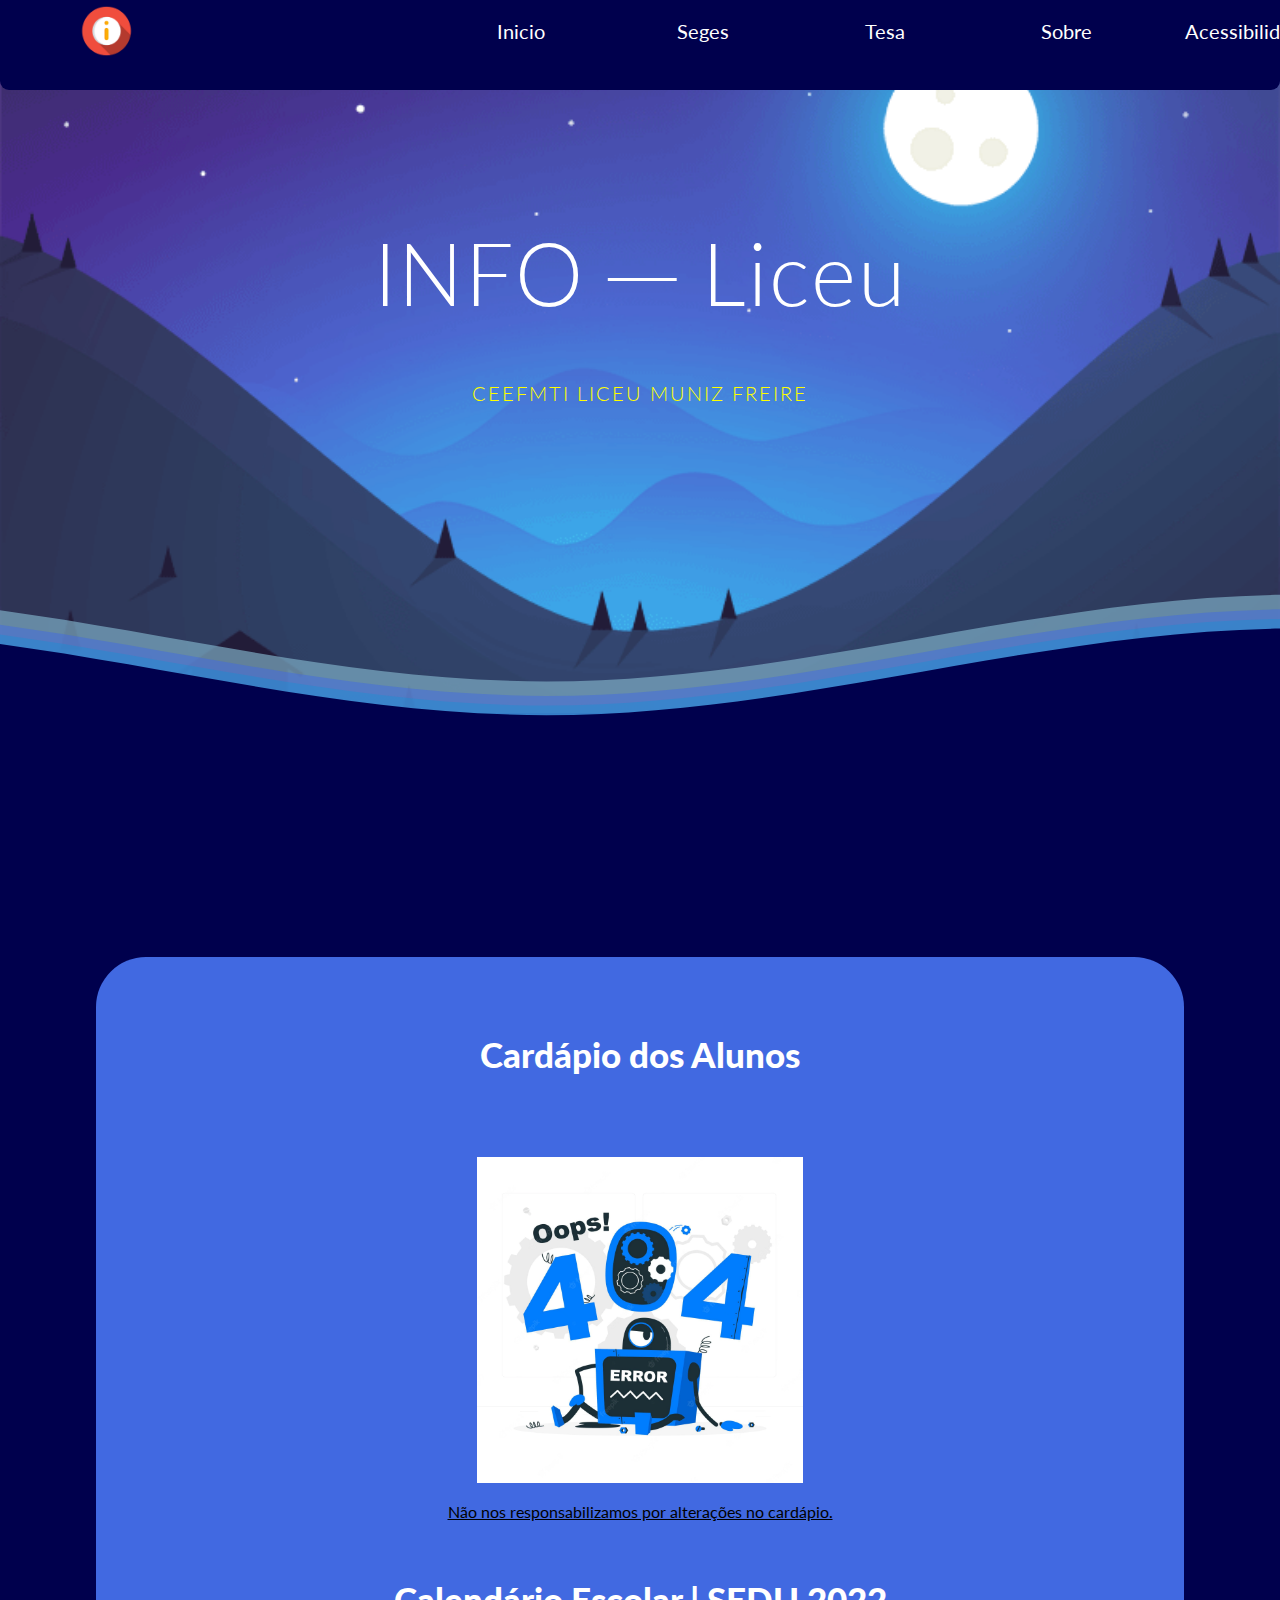
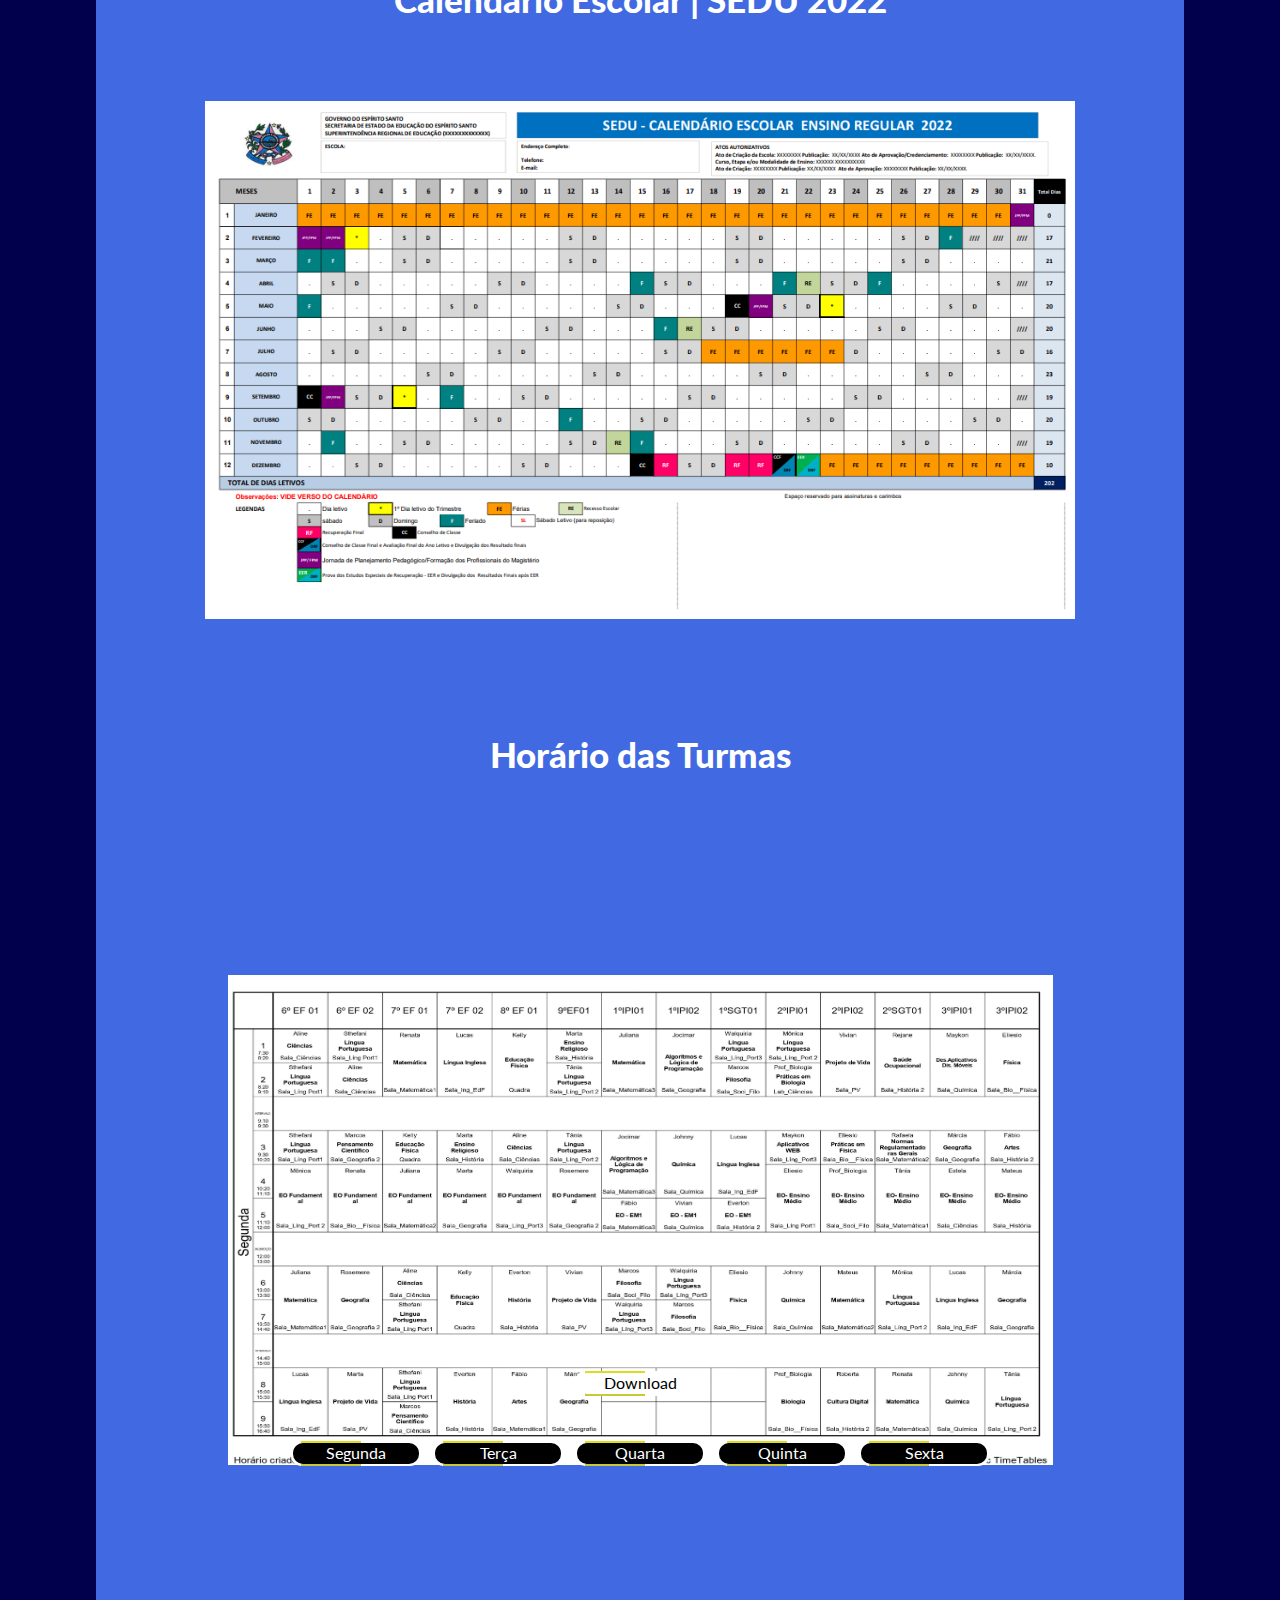
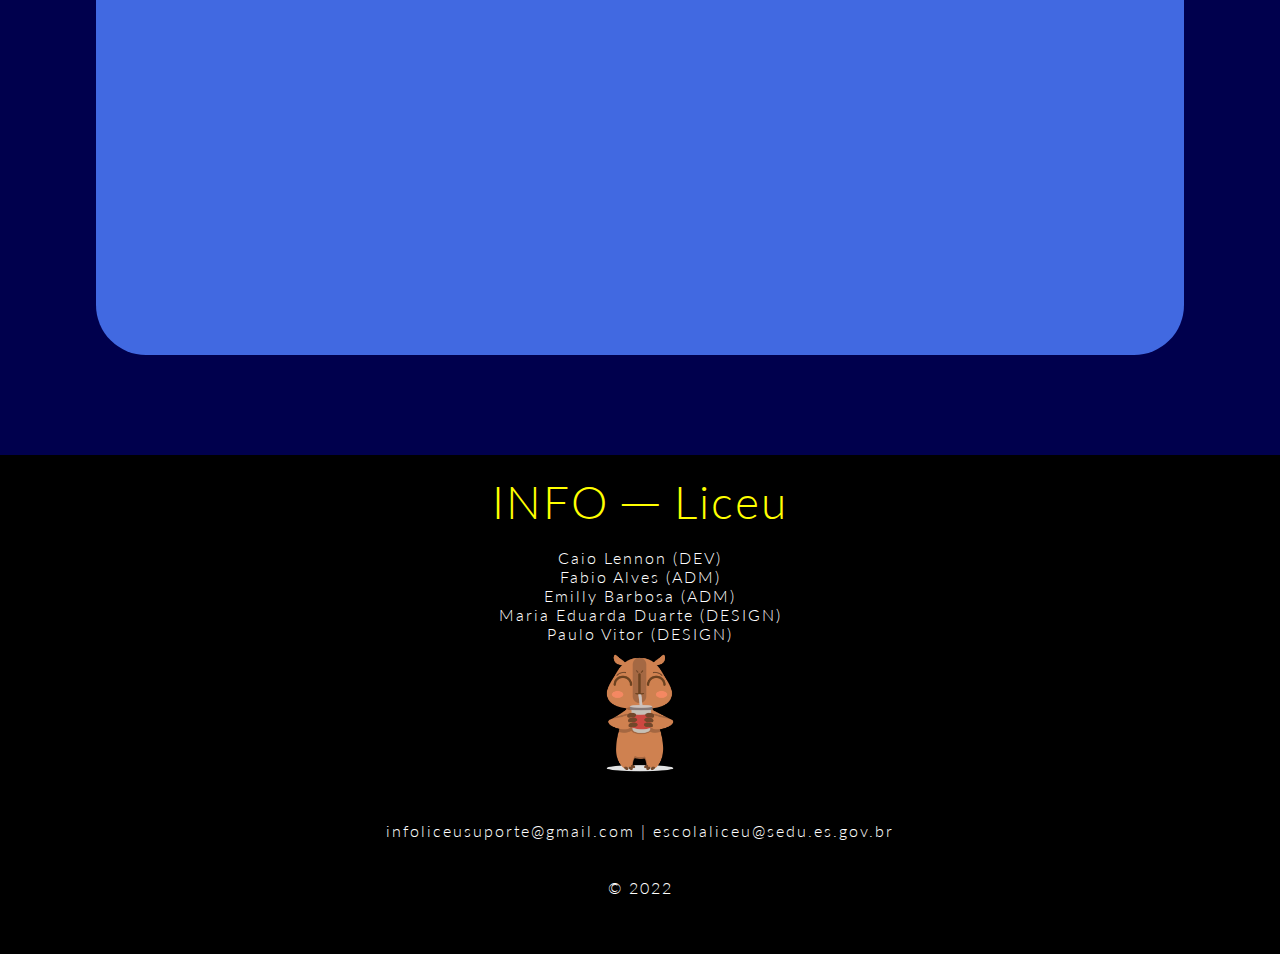
<file: index.html>
<html lang="pt">
<head>
    <meta charset="UTF-8" />
    <meta http-equiv="X-UA-Compatible" content="IE=edge" /> 
    <meta name="viewport" content="width=device-width, initial-scale=1.0" />
    <title>INFO ─ Liceu</title>
    <link rel="shortcut icon" href="./images/icone.ico">
    <link rel="stylesheet" href="style.css" />
    <link rel="stylesheet" href="botao.css" />
</head>
<body>
    <center>
    <div class="header">
    <div class="inner-header flex">
        <path fill="#FFFFFF" stroke="#000000" stroke-width="10" stroke-miterlimit="10" d="M57,283" />
            <h1>INFO ─ Liceu</h1>
            <h2>CEEFMTI LICEU MUNIZ FREIRE</h2>
    </div>
        <svg class="waves" xmlns="http://www.w3.org/2000/svg" xmlns:xlink="http://www.w3.org/1999/xlink" viewBox="0 24 150 28" preserveAspectRatio="none" shape-rendering="auto">
        <defs>
            <path id="gentle-wave" d="M-160 44c30 0 58-18 88-18s 58 18 88 18 58-18 88-18 58 18 88 18 v44h-352z" />
        </defs>
        <g class="parallax">
            <use xlink:href="#gentle-wave" x="48" y="0" fill="rgba(126,172,196,0.7" />
            <use xlink:href="#gentle-wave" x="48" y="3" fill="rgba(65,105,225,0.5)" />
            <use xlink:href="#gentle-wave" x="48" y="5" fill="rgba(0,152,218,0.3)" />
            <use xlink:href="#gentle-wave" x="48" y="7" fill="rgba(0,0,77)" />
        </g>
        </svg>
    </div>
    <div class="div_7">
        <a class="info"></a>
        <a class="inicio"></a>
        <a href="https://segespais.caedufjf.net/seges/login.faces" class="seges"></a>
        <a href="https://www.minhatesa.com/" class="tesa"></a>
        <a href="sobre.html" class="sobre"></a>
        <a href="acc.html" class="acessibilidade"></a>
    </div>
    <script async src="https://pagead2.googlesyndication.com/pagead/js/adsbygoogle.js?client=ca-pub-9751049916107089"
     crossorigin="anonymous"></script>
    <br><br><br><br><br><br><br><br>
    <div class="div_2">
    <br><br><br><br>
    <h6><b>Cardápio dos Alunos </b></h6>
    <img src="./images/erro.png" width=30%>
    <br><br>
    <h20><b><u>Não nos responsabilizamos por alterações no cardápio.</u></b></h20>    
    <br><br><br><br>
    <h6><b>Calendário Escolar | SEDU 2022</b></h6>
    <img src="./images/calendario.png" width=80%>
    <br><br><br><br><br>
    </div>
    <div class="div_3">
    <br><br>
    <h6><b> Horário das Turmas </b></h6>
        <div class="slidershow middle">
            <div class="slides">
                <input type="radio" name="r" id="r1" checked>
                <input type="radio" name="r" id="r2">
                <input type="radio" name="r" id="r3">
                <input type="radio" name="r" id="r4">
                <input type="radio" name="r" id="r5">
            <div class="slide s1">
                <img src="./images/0001.jpg">
            </div>
            <div class="slide">
                <img src="./images/0002.jpg">
            </div>
            <div class="slide">
                <img src="./images/0003.jpg">
            </div>
            <div class="slide">
                <img src="./images/0004.jpg">
            </div>
            <div class="slide">
                <img src="./images/0005.jpg">
            </div>
        </div>
    </div>
        <div class="navigation1">
            <a href="horario.pdf" download="Horário.pdf" class="download"></a>
        </div>
        <div class="navigation">
            <label for="r1" class="segunda"></label>
            <label for="r2" class="terca"></label>
            <label for="r3" class="quarta"></label>
            <label for="r4" class="quinta"></label>
            <label for="r5" class="sexta"></label>
        </div>
    </div>
    <div class="div_4">
    <br> <h53> INFO ─ Liceu </h53>
    <br><br>
    <h7>Caio Lennon (DEV)</h7> <br>
    <h9>Fabio Alves (ADM)</h9> <br>
    <h10>Emilly Barbosa (ADM)</h10> <br> 
    <h11>Maria Eduarda Duarte (DESIGN)</h11> <br> 
    <h12>Paulo Vitor (DESIGN)</h12> <br>
    <img src="capivara.png" width="140"><br>
    <br><br>
    <h7>infoliceusuporte@gmail.com</h7><h21> | </h21><h7>escolaliceu@sedu.es.gov.br</h7>
    <br><br><br>
    <h7>&copy; 2022</h7><br><br><br><br>
    </div>
    </div>
</body>
</html>
</file>
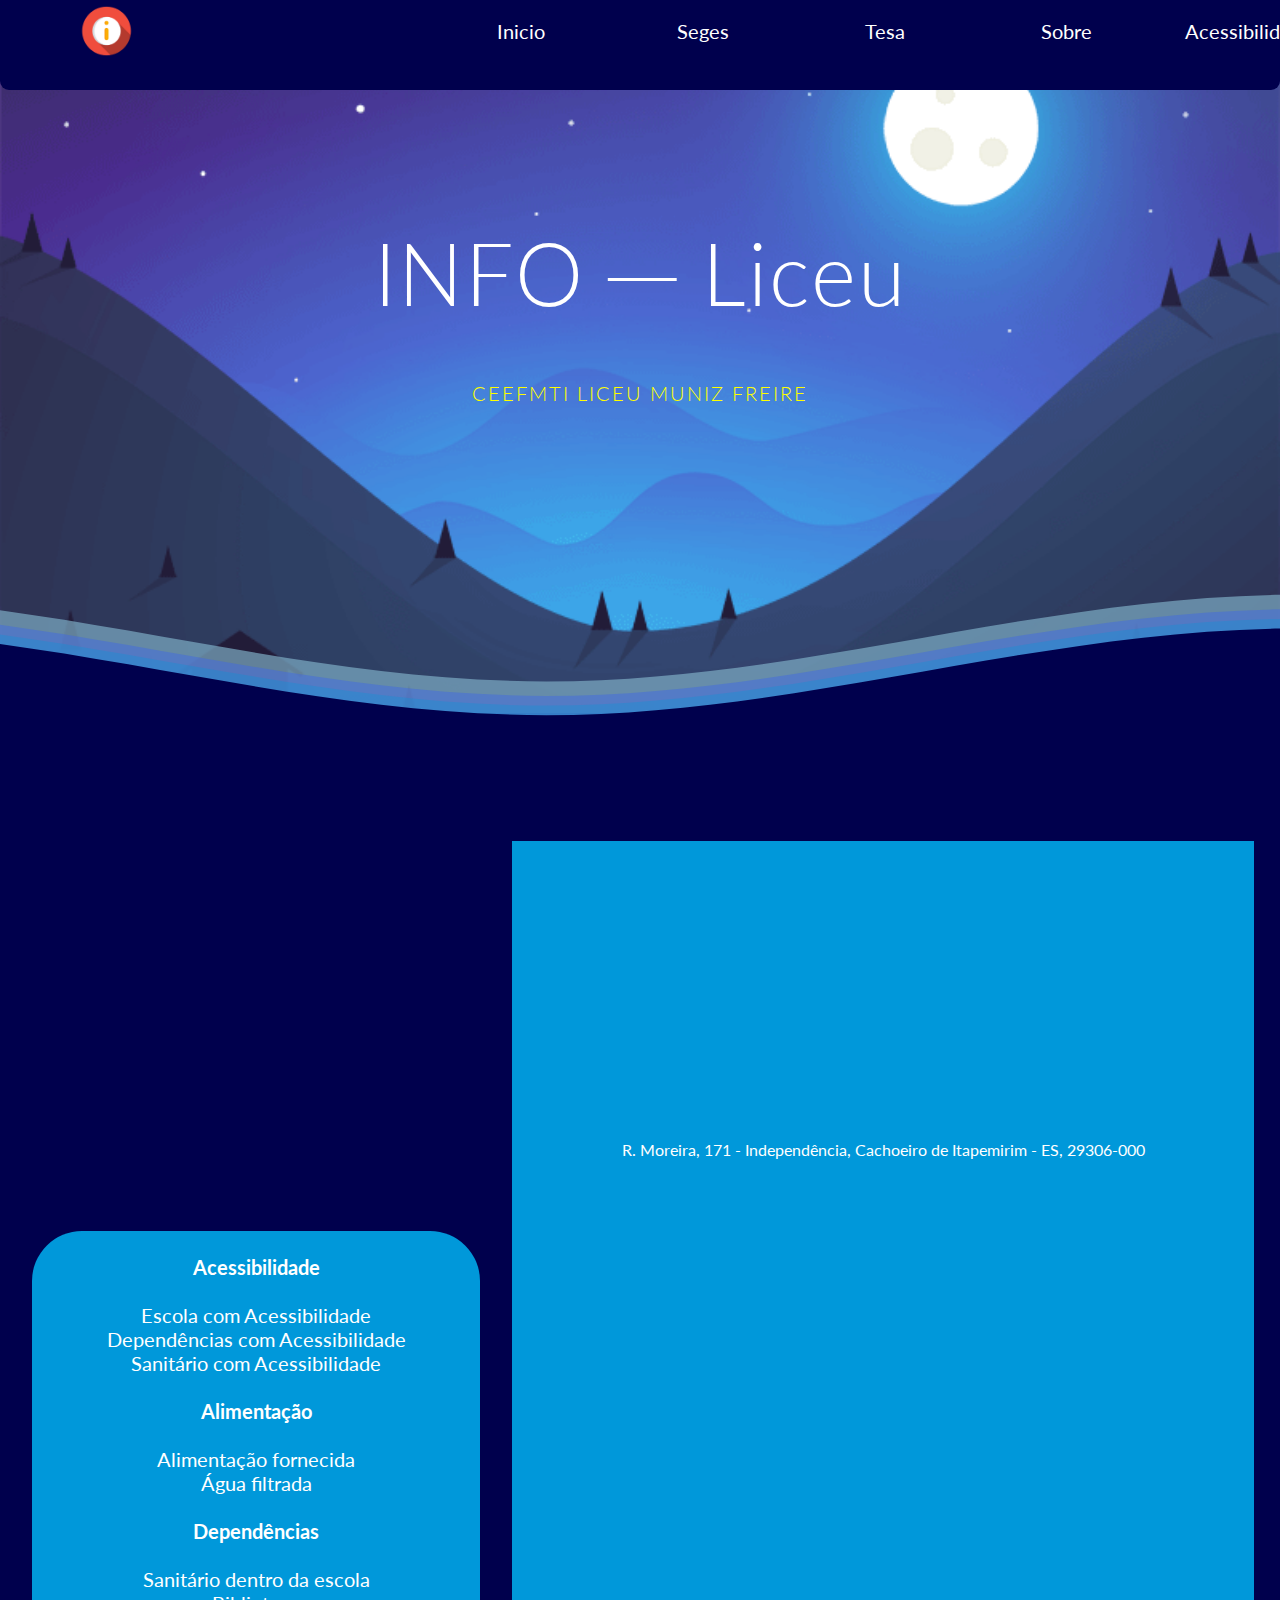
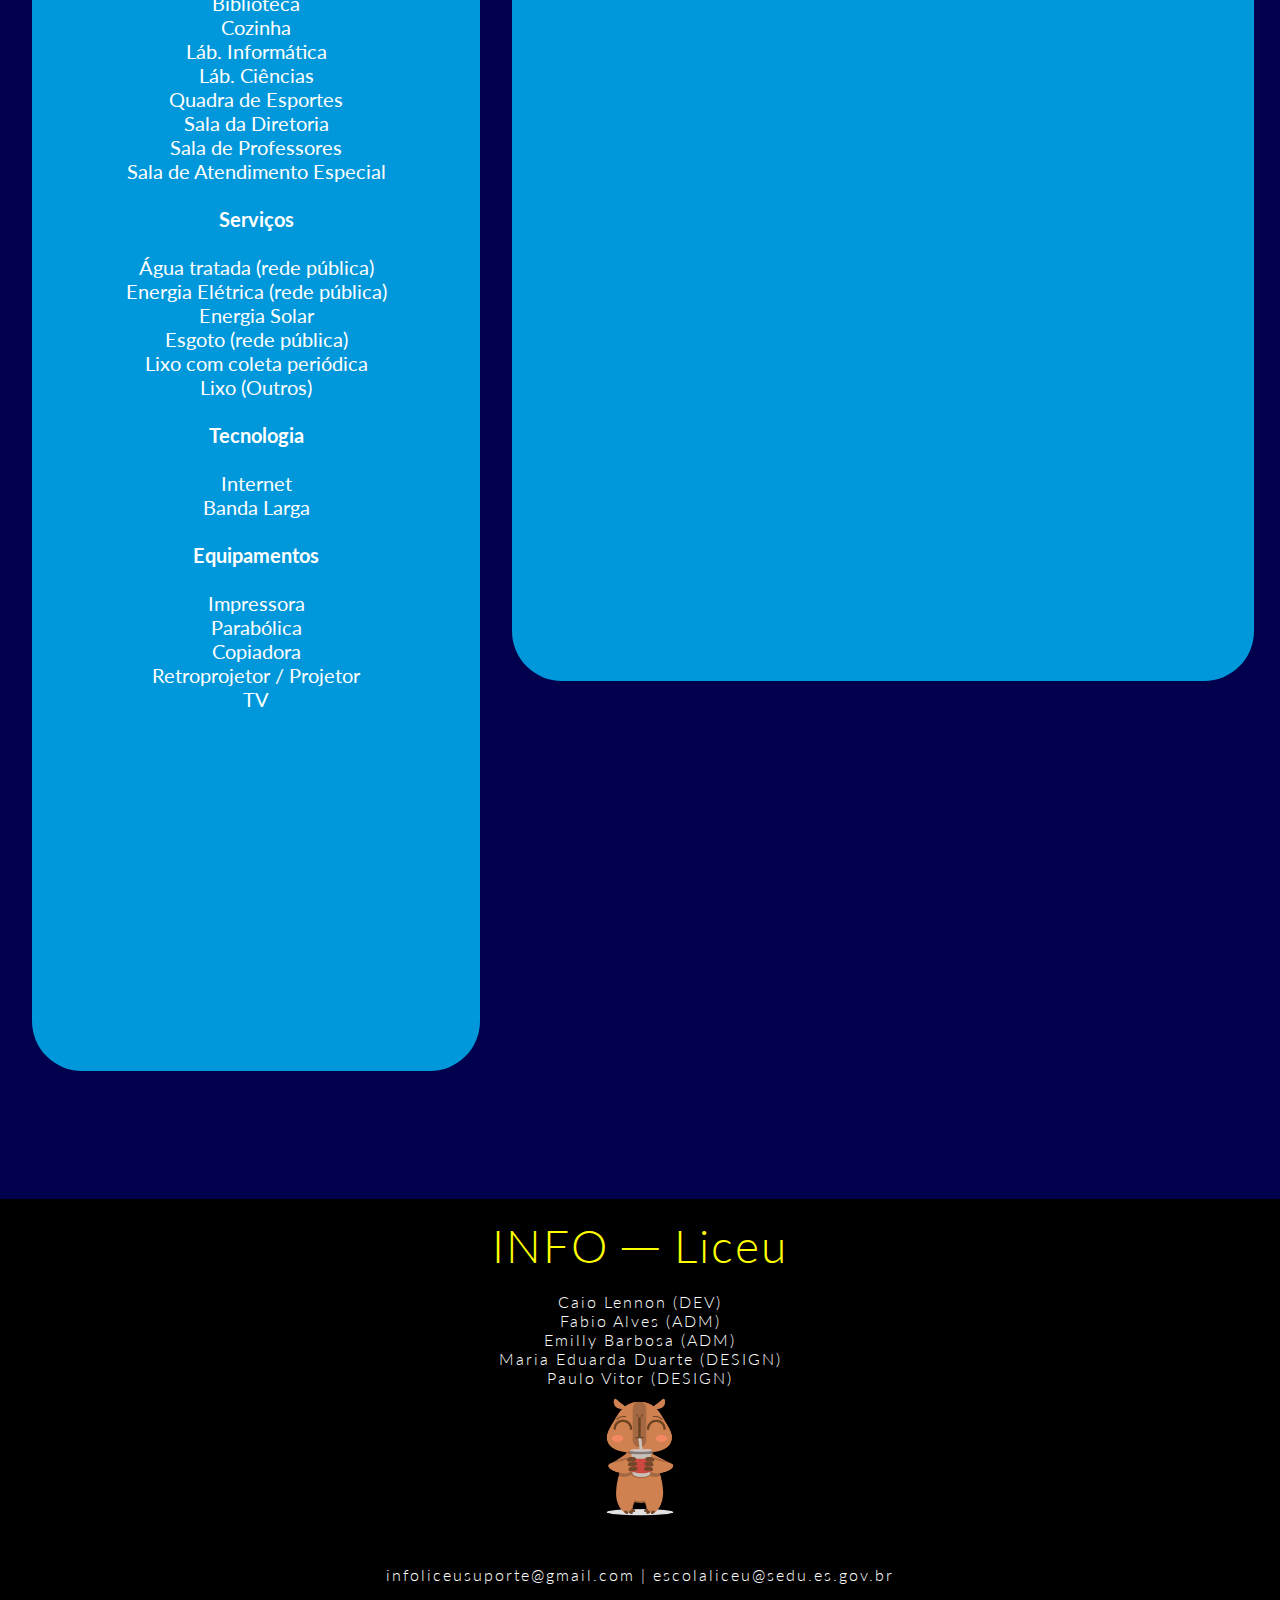
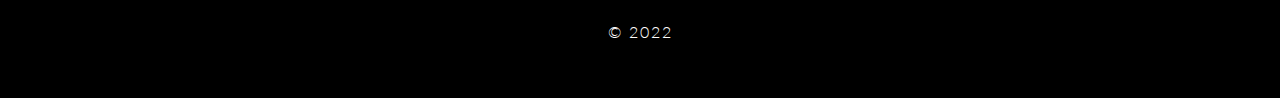
<file: acc.html>
<html lang="pt">
<head>
    <meta charset="UTF-8" />
    <meta http-equiv="X-UA-Compatible" content="IE=edge" /> 
    <meta name="viewport" content="width=device-width, initial-scale=1.0" />
    <title>INFO ─ Liceu</title>
    <link rel="shortcut icon" href="./images/icone.ico">
    <link rel="stylesheet" href="acccss.css"/>
    <link rel="stylesheet" href="accbotao.css"/>
</head>
<body>
    <div class="header">
    <div class="inner-header flex">
        <path fill="#FFFFFF" stroke="#000000" stroke-width="10" stroke-miterlimit="10" d="M57,283" />
            <h1>INFO ─ Liceu</h1>
            <h2>CEEFMTI LICEU MUNIZ FREIRE</h2>
    </div>
        <svg class="waves" xmlns="http://www.w3.org/2000/svg" xmlns:xlink="http://www.w3.org/1999/xlink" viewBox="0 24 150 28" preserveAspectRatio="none" shape-rendering="auto">
        <defs>
            <path id="gentle-wave" d="M-160 44c30 0 58-18 88-18s 58 18 88 18 58-18 88-18 58 18 88 18 v44h-352z" />
        </defs>
        <g class="parallax">
            <use xlink:href="#gentle-wave" x="48" y="0" fill="rgba(126,172,196,0.7" />
            <use xlink:href="#gentle-wave" x="48" y="3" fill="rgba(65,105,225,0.5)" />
            <use xlink:href="#gentle-wave" x="48" y="5" fill="rgba(0,152,218,0.3)" />
            <use xlink:href="#gentle-wave" x="48" y="7" fill="rgba(0,0,77)" />
        </g>
        </svg>
    </div>
    <div class="div_7">
        <a class="info"></a>
        <a href="index.html" class="inicio"></a>
        <a href="https://segespais.caedufjf.net/seges/login.faces" class="seges"></a>
        <a href="https://www.minhatesa.com/" class="tesa"></a>
        <a href="sobre.html" class="sobre"></a>
        <a class="acessibilidade"></a>
    </div>
    </center>
    <div class="div_2">
        <script src='http://maps.google.com/maps/api/js?key=AIzaSyDv7YRz1WWPhkr6aim8wEm4WDPBdk81z54'></script>
        <div style='overflow:hidden;height:280px;width:100%;color: #0095eb'>
        <div id='gmap_canvas' style='height:280px;width:100%;'></div>
            <style>#gmap_canvas img{max-width:none!important;background:none!important}.gm-ui-hover-effect{
            display: none!important;}</style>
        </div>
        <script type='text/javascript'>
        function init_map(){var myOptions = {zoom:13,center:new google.maps.LatLng(-20.8528095,-41.1069637),mapTypeId: google.maps.MapTypeId.ROADMAP};map = new google.maps.Map(document.getElementById('gmap_canvas'), myOptions);marker = new google.maps.Marker({map: map,position: new google.maps.LatLng(-20.8527995,-41.1069637)});infowindow = new google.maps.InfoWindow({content:'<strong> Liceu </strong><br> Independência <br>'});google.maps.event.addListener(marker, 'click', function(){infowindow.open(map,marker);});infowindow.open(map,marker);}google.maps.event.addDomListener(window, 'load', init_map);
        </script>
    </center>
    <center>
    <br>R. Moreira, 171 - Independência, Cachoeiro de Itapemirim - ES, 29306-000
    </div>
    <center>
    <div class="div_1">
        <h40>
        <center>
        <br><b>Acessibilidade</b>
        <br>
        <br>Escola com Acessibilidade
        <br>Dependências com Acessibilidade
        <br>Sanitário com Acessibilidade
        <br>
        <br><b>Alimentação</b>
        <br>
        <br>Alimentação fornecida
        <br>Água filtrada
        <br>
        <br><b>Dependências</b> 
        <br>
        <br>Sanitário dentro da escola
        <br>Biblioteca
        <br>Cozinha
        <br>Láb. Informática
        <br>Láb. Ciências
        <br>Quadra de Esportes
        <br>Sala da Diretoria
        <br>Sala de Professores
        <br>Sala de Atendimento Especial
        <br>
        <br><b>Serviços</b>
        <br>
        <br>Água tratada (rede pública)
        <br>Energia Elétrica (rede pública)
        <br>Energia Solar
        <br>Esgoto (rede pública)
        <br>Lixo com coleta periódica
        <br>Lixo (Outros)
        <br>
        <br><b>Tecnologia</b>
        <br>
        <br>Internet
        <br>Banda Larga
        <br>
        <br><b>Equipamentos</b>
        <br>
        <br>Impressora
        <br>Parabólica
        <br>Copiadora
        <br>Retroprojetor / Projetor
        <br>TV
        </center>
        </h25>
    </div>
    </center>
    <script async src="https://pagead2.googlesyndication.com/pagead/js/adsbygoogle.js?client=ca-pub-9751049916107089"
     crossorigin="anonymous"></script>
    </div>
    <div class="div_4">
    <br> <h53> INFO ─ Liceu </h53>
    <br><br>
    <h7>Caio Lennon (DEV)</h7> <br>
    <h9>Fabio Alves (ADM)</h9> <br>
    <h10>Emilly Barbosa (ADM)</h10> <br> 
    <h11>Maria Eduarda Duarte (DESIGN)</h11> <br> 
    <h12>Paulo Vitor (DESIGN)</h12> <br>
    <img src="capivara.png" width="140"><br>
    <br><br>
    <h7>infoliceusuporte@gmail.com</h7><h21> | </h21><h7>escolaliceu@sedu.es.gov.br</h7>
    <br><br><br>
    <h7>&copy; 2022</h7><br><br><br><br>
    </div>
    </div>
</body>
</html>
</file>
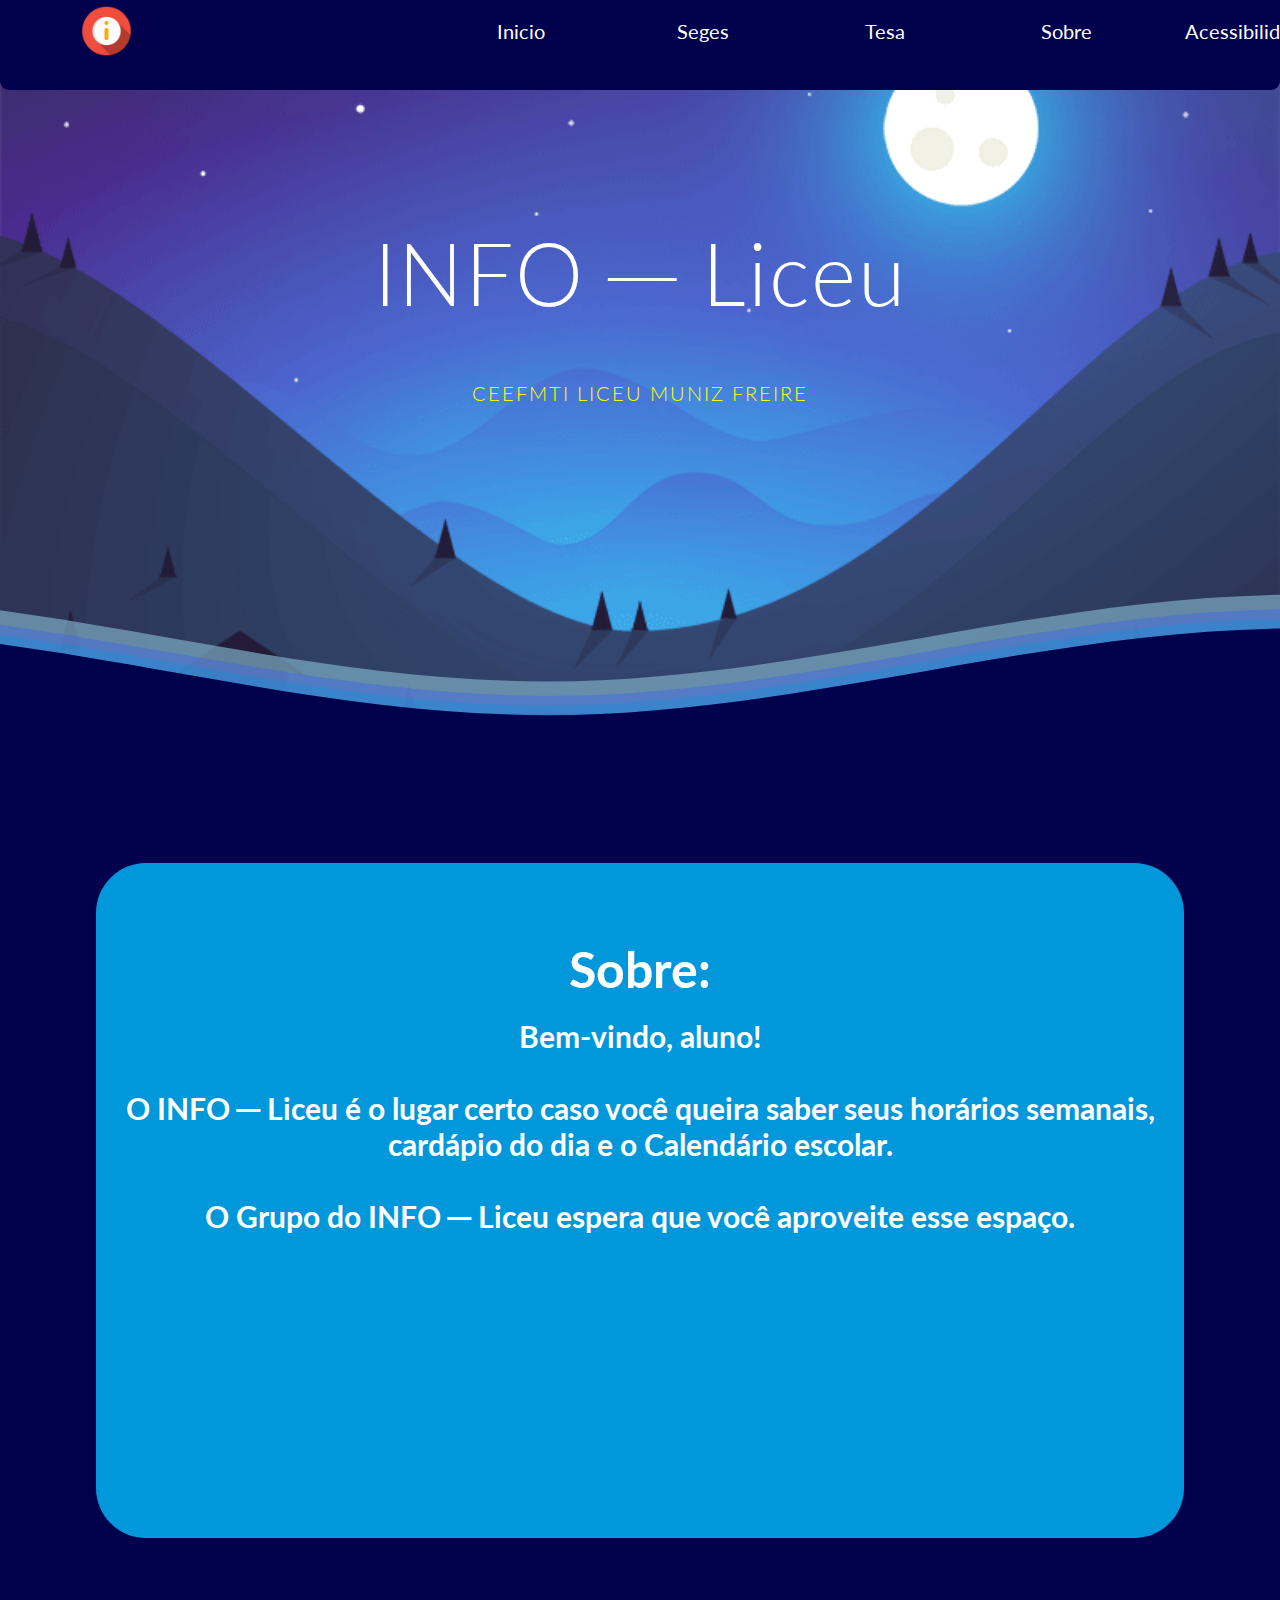
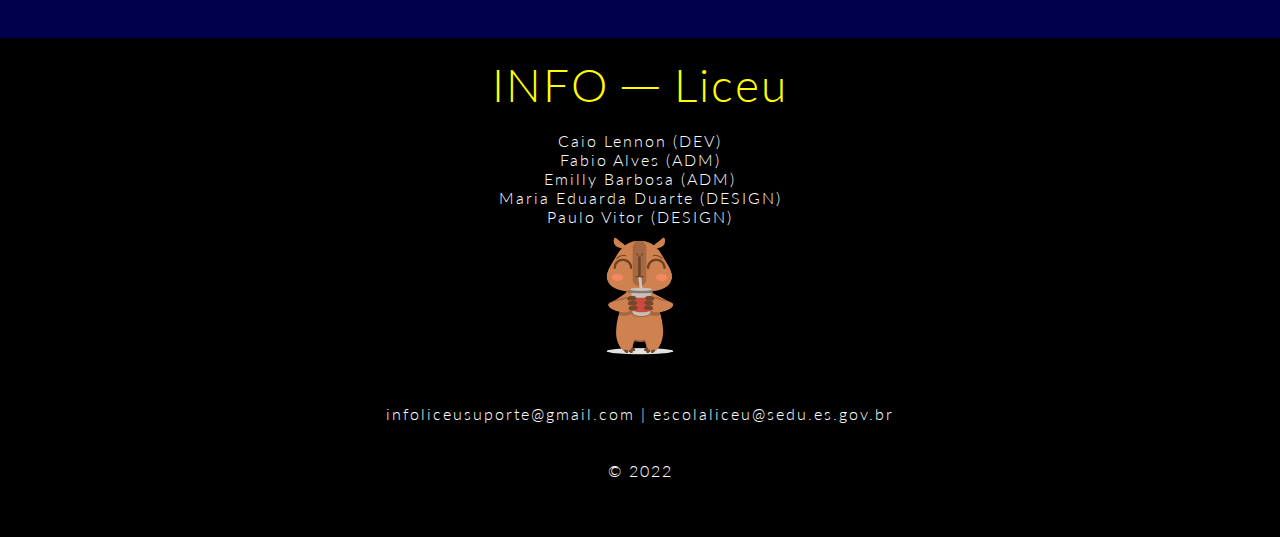
<file: sobre.html>
<html lang="pt">
<head>
    <meta charset="UTF-8" />
    <meta http-equiv="X-UA-Compatible" content="IE=edge" /> 
    <meta name="viewport" content="width=device-width, initial-scale=1.0" />
    <title>INFO ─ Liceu</title>
    <link rel="shortcut icon" href="./images/icone.ico">
    <link rel="stylesheet" href="sobrebotao.css" />
    <link rel="stylesheet" href="sobrecss.css" />
</head>
<body>
    <center>
    <div class="header">
    <div class="inner-header flex">
        <path fill="#FFFFFF" stroke="#000000" stroke-width="10" stroke-miterlimit="10" d="M57,283" />
            <h1>INFO ─ Liceu</h1>
            <h2>CEEFMTI LICEU MUNIZ FREIRE</h2>
    </div>
        <svg class="waves" xmlns="http://www.w3.org/2000/svg" xmlns:xlink="http://www.w3.org/1999/xlink" viewBox="0 24 150 28" preserveAspectRatio="none" shape-rendering="auto">
        <defs>
            <path id="gentle-wave" d="M-160 44c30 0 58-18 88-18s 58 18 88 18 58-18 88-18 58 18 88 18 v44h-352z" />
        </defs>
        <g class="parallax">
            <use xlink:href="#gentle-wave" x="48" y="0" fill="rgba(126,172,196,0.7" />
            <use xlink:href="#gentle-wave" x="48" y="3" fill="rgba(65,105,225,0.5)" />
            <use xlink:href="#gentle-wave" x="48" y="5" fill="rgba(0,152,218,0.3)" />
            <use xlink:href="#gentle-wave" x="48" y="7" fill="rgba(0,0,77)" />
        </g>
        </svg>
    </div>
    <div class="div_7">
        <a class="info"></a>
        <a href="index.html" class="inicio"></a>
        <a href="https://segespais.caedufjf.net/seges/login.faces" class="seges"></a>
        <a href="https://www.minhatesa.com/" class="tesa"></a>
        <a class="sobre"></a>
        <a href="acc.html" class="acessibilidade"></a>
    </div>
    </center>
    <center>
    <div class="div_1">
    <br><br><br><br>
    <h31><b>Sobre:</b></h31>
    <br><br>
    <h30><b>Bem-vindo, aluno!
    <br>
    <br>O INFO ─ Liceu é o lugar certo caso você queira saber seus horários semanais, 
    <br>cardápio do dia e o Calendário escolar. 
    <br>
    <br>O Grupo do INFO ─ Liceu espera que você aproveite esse espaço.</b></h30>
    <br><br><br><br><br><br><br><br>
    </center>
    </div>
    <script async src="https://pagead2.googlesyndication.com/pagead/js/adsbygoogle.js?client=ca-pub-9751049916107089"
     crossorigin="anonymous"></script>
    <div class="div_4">
    <br> <h53> INFO ─ Liceu </h53>
    <br><br>
    <h7>Caio Lennon (DEV)</h7> <br>
    <h9>Fabio Alves (ADM)</h9> <br>
    <h10>Emilly Barbosa (ADM)</h10> <br> 
    <h11>Maria Eduarda Duarte (DESIGN)</h11> <br> 
    <h12>Paulo Vitor (DESIGN)</h12> <br>
    <img src="capivara.png" width="140"><br>
    <br><br>
    <h7>infoliceusuporte@gmail.com</h7><h21> | </h21><h7>escolaliceu@sedu.es.gov.br</h7>
    <br><br><br>
    <h7>&copy; 2022</h7><br><br><br><br>
    </div>
    </div>
</body>
</html>
</file>
<file: style.css>
@import url(//fonts.googleapis.com/css?family=Lato:300:400);

body{
    margin: 0;
    padding: 0;
    background: #00004d;
}

.slidershow{
    width: 1100px;
    height: 700px;
    overflow: hidden;
}
.middle{
    position: absolute;
    top: 50%;
    left: 50%;
    transform: translate(-50%,-50%);
}
.navigation{
    position: absolute;
    bottom: 20px;
    top: 740px; 
    left: 50%;
    color: #fff; 
    transform: translateX(-50%);
    display: flex;
}

.navigation1{
    position: absolute;
    bottom: 20px;
    top: 670px; 
    left: 50%;
    color: #fff; 
    transform: translateX(-50%);
    display: flex;
}

input[name="r"]{
        position: absolute;
        visibility: hidden;
}

.slides{
    width: 500%;
    height: 100%;
    display: flex;
}

.slide{
    width: 20%;
    transition: 0.6s;
}
.slide img{
    width: 75%;
    height: 70%;
}

#r1:checked ~ .s1{
    margin-left: 0;
}
#r2:checked ~ .s1{
    margin-left: -20%;
}
#r3:checked ~ .s1{
    margin-left: -40%;
}
#r4:checked ~ .s1{
    margin-left: -60%;
}
#r5:checked ~ .s1{
    margin-left: -80%;
}

h5 {
    font-family: 'Lato', sans-serif;
    font-weight: 300;
    letter-spacing: 2px;
    margin-top: 00px;
    color: #fff;
    font-size: 46px;
}
h6 {
    margin-top: 0px;
    font-family: 'Lato', sans-serif;
    font-size: 35px;
    color: #fff; 
}

h2 {
    font-family: 'Lato', sans-serif;
    font-weight: 300;
    margin-top: 1px;
    letter-spacing: 2px;
    font-size: 20px;
    color: #ffff00;
    display: flex;
    justify-content: center;
    align-items: center;
}

h1 {
    font-weight: 300;
    transition: 2s;
    letter-spacing: 2px;
    font-size: 86px;
    color: #fff;
    animation: animacaoBolada 1s ease infinite alternate;
}

@keyframes animacaoBolada {
    0% {text-shadow:0 0 5px #fff;}
    100% {text-shadow:0 0 100px #2E1E0F;}
}

h8 {
    color: #000;
    font-family: 'Lato', sans-serif;
    font-weight: 300;
    letter-spacing: 2px;
    font-size: 16px;
    transition: 2s;
}

.div_1 {
    font-family: 'Lato', sans-serif;
    color: #fff;
    margin-top: 150px;
    height: 75%;
    width: 100%;
    position: relative;
    border-radius: 50px;
    background-color: #0098DA;
}

.div_2 {
    font-family: 'Lato', sans-serif;
    color: #fff;
    align-items: center;
    justify-content: center;
    position: relative;
    text-align: center;
    width: 85%;
    margin-top: 100px;
    border-radius: 50px 50px 0 0;
    background-color: #4169E1;
}

.div_3 {
    border-radius: 0 0 50px 50px;
    font-family: 'Lato', sans-serif;
    color: #fff;
    height: 140%;
    width: 85%;
    align-items: center;
    justify-content: center;
    position: relative;
    text-align: center;
    background-color: #4169E1;
}

.div_4 {
    font-family: 'Lato', sans-serif;
    color: #000;
    width: 100%;
    align-items: center;
    justify-content: center;
    position: absolute;
    margin-top: 100px;
    text-align: center;
    background-color: #000;
}

.div_7 {
    font-family: 'Lato', sans-serif;
    width: 100%;
    height: 10%;
    top: 0%;
    position: absolute;
    background-color: #00004d;
    left: 50%;
    color: #fff;
    border-radius: 0 0 9px 9px;
    transform: translateX(-50%);
    display: flex;
}

.page-footer {
    font-family: 'Lato', sans-serif;
    background: linear-gradient(60deg, #392620 0%, #392620 100%);
    color: #000;
    height: 300px;
    text-align: center;
    animation: colors 1s ease infinite;
}

h3 {
    font-family: 'Lato', sans-serif;
    font-weight: 300;
    letter-spacing: 2px;
    font-size: 46px;
    color: #000;
}
h4 {
    font-family: 'Lato', sans-serif;
    font-weight: 300;
    letter-spacing: 2px;
    font-size: 16px;
    color: #fff;
}
p {
    font-family: 'Lato', sans-serif;
    letter-spacing: 1px;
    font-size:14px;
    color: #333333;
}

.header {
    font-family: 'Lato', sans-serif;
    color: #fff;
    position: relative;
    background-repeat: no-repeat;
    background-position: center center;
    background-size: cover; 
    background-image: url(./images/wallpaper.gif);
}

.logo {
    font-family: 'Lato', sans-serif;
    width: 50px;
    fill: white;
    padding-right: 15px;
    display: inline-block;
    vertical-align: middle;
}

.inner-header {
    height: 65vh;
    width: 100%;
    margin: 0;
    padding: 0;
}

.flex {
    display: flex;
    justify-content: center;
    align-items: center;
}

.waves {
    position: relative;
    width: 100%;
    height: 15vh;
    margin-bottom: -7px;
    min-height: 100px;
    max-height: 150px;
}

.content {
    position: relative;
    height: 20vh;
    background-color: white;
}

.parallax > use {
    animation: move-forever 25s cubic-bezier(.55,.5,.45,.5)infinite;
}
.parallax > use:nth-child(1) {
    animation-delay: -2s;
    animation-duration: 17s;
}
.parallax > use:nth-child(2) {
    animation-delay: -3s;
    animation-duration: 20s;
}
.parallax > use:nth-child(3) {
    animation-delay: -4s;
    animation-duration: 23s;
}
.parallax > use:nth-child(4) {
    animation-delay: -5s;
    animation-duration: 30s;
}

@keyframes move-forever {
    0% {
     transform: translate3d(-90px,0,0);
    }
    100% { 
        transform: translate3d(85px,0,0);
    }
}

h7 {
    color: #fff;
    font-family: 'Lato', sans-serif;
    font-weight: 300;
    letter-spacing: 2px;
    font-size: 16px;
    transition: 2s;
}
h7:hover{
    color: #D9D919;
    text-shadow: 0 0 5px #03f417, 0 0 100px #03f417;
}
h9 {
    color: #fff;
    font-weight: 300;
    letter-spacing: 2px;
    font-size: 16px;
    transition: 2s;
}
h9:hover{
    color: #7D4497;
    text-shadow: 0 0 5px #7D4497, 0 0 100px #7D4497;
}

h20 {
    color: #000;
    font-weight: 300;
    font-size: 16px;
}

h10 {
    color: #fff;
    font-weight: 300;
    letter-spacing: 2px;
    font-size: 16px;
    transition: 2s;
}
h10:hover{
    color: #144E04;
    text-shadow: 0 0 5px #144E04, 0 0 100px #144E04;
}

h11 {
    color: #fff;
    font-family: 'Lato', sans-serif;
    font-weight: 300;
    letter-spacing: 2px;
    font-size: 16px;
    transition: 2s;
}
h11:hover{
    color: #CC99FE;
    text-shadow: 0 0 5px #CC99FE, 0 0 100px #CC99FE;
}

h12 {
    color: #fff;
    font-family: 'Lato', sans-serif;
    font-weight: 300;
    letter-spacing: 2px;
    font-size: 16px;
    transition: 2s;
}
h12:hover{
    color: #D60000;
    text-shadow: 0 0 5px #D60000, 0 0 100px #D60000;
}
h13: {
    color: #fff;
    font-family: 'Lato', sans-serif;
    font-weight: 300;
    letter-spacing: 2px;
    font-size: 7px;
}

h14 {
    color: #fff;
    font-family: 'Lato', sans-serif;
    font-weight: 300;
    letter-spacing: 2px;
    font-size: 16px;
    transition: 2s;
}
h14:hover{
    color: #0000ff;
    text-shadow: 0 0 5px #0000ff, 0 0 100px #0000ff;
}

h16 {
    color: #000;
    font-family: 'Lato', sans-serif;
    font-weight: 300;
    margin-top: 10px;
    letter-spacing: 2px;
    font-size: 47px;
}


h17 {
    font-family: 'Lato', sans-serif;
    font-weight: 40%;
    margin-top: 10px;
    letter-spacing: 2px;
    font-size: 150%;
    color: #fff;
}

h21 {
    color: #fff;
    font-family: 'Lato', sans-serif;
    font-weight: 300;
    letter-spacing: 2px;
    font-size: 16px;
}

h53 {
    font-family: 'Lato', sans-serif;
    font-weight: 300;
    letter-spacing: 2px;
    font-size: 46px;
    color: yellow;
}

h30 {
    margin-top: 5px;
    font-family: 'Lato', sans-serif;
    font-size: 30px;
    color: #fff; 
}
h31 {
    margin-top: 5px;
    font-family: 'Lato', sans-serif;
    font-size: 50px;
    color: #fff; 
}

@media (max-width: 999px) {
    .div_1 {
        margin-top: 300px;
    	height: 40%;
    }
    .div_3 {
        font-family: 'Lato', sans-serif;
        color: #fff;
        height: 400px;
    }
    
    .div_4 {
        width: 100%;
    }
    
    .waves {
        height:40px;
        min-height:40px;
    }
    
    .content {
        height:30vh;
    }
    
    h1 {
        font-size: 45px;
    }
    
    h2 {
        font-size: 15px;
    }
    
    .slidershow {
        width: 370px;
        height: 250px;
        overflow: hidden;
    }
    
    .bar {
        width: 55px;
        height: 14px;
        margin-top: -150px;
        font-size: 10px;
    }
    
    h20 {
        font-family: 'Lato', sans-serif;
        font-size: 50%;
        color: #000;
    }
    
    h17 {
        font-family: 'Lato', sans-serif;
        font-size: 80%;
        color: #fff;
    }
    
    h6 {
        font-family: 'Lato', sans-serif;
        font-size: 130%;
        color: #fff;
    }
    
    h30 {
        font-family: 'Lato', sans-serif;
        font-size: 100%;
        color: #fff;
    }
    
    h53 {
        font-size: 200%;
    }
    
    h31 {
        margin-top: 5px;
        font-family: 'Lato', sans-serif;
        font-size: 25px;
        color: #fff; 
    }
    
    h21 {
        color: #fff;
        font-family: 'Lato', sans-serif;
        font-weight: 300;
        letter-spacing: 2px;
        font-size: 16px;
    }
    
    .navigation{
        position: absolute;
        bottom: 20px;
        top: 340px; 
        left: 50%;
        color: #fff; 
        transform: translateX(-50%);
        display: flex;
    }

    .navigation1{
        position: absolute;
        bottom: 20px;
        top: 270px; 
        left: 50%;
        color: #fff; 
        transform: translateX(-50%);
        display: flex;
    }
}

::-webkit-scrollbar {
    width: 5px;
    height: 1px;
}
::-webkit-scrollbar-thumb {
    background: linear-gradient(
        to bottom, #0098DA, #F7ACB9);
    border-radius: 1px;
}

::-webkit-scrollbar-track {
    background: #474747;
}

h25 {
    color: #fff;
    font-size: 20px;
}
</file>
<file: botao.css>
.download{
    display: grid;
    place-items: center;
    color: #fff;
    position: relative;
    height: 25px;
    margin-top: 470px;
    margin: 6px;
    width: 130px;
    background: #fff;
    border-radius: 10px;
    overflow: hidden;
}
.download::before{
    content:'';
    width: 60px;
    height: 300px;
    left: 10px;
    top: -40px;
    position: absolute;
    background: linear-gradient(yellow,blue);
    animation: animate 3s linear infinite;
}

@keyframes animate{
    0% { transform:rotate(0deg); }
    
    100% { transform:rotate(360deg); }
}

.download::after{
    content:'Download';
    text-align: center;
    position: absolute;
    background: #fff;
    color: #000;
    inset:2px;
    border-radius: 10px;
    transition: 1s;
}
.download:hover::before{
    background: linear-gradient(#000,#000);
    animation: animate 3s linear infinite;
    color: #fff;
}

.download:hover::after{
    background: #000;
    color: #fff;
}






.segunda{
    display: grid;
    place-items: center;
    color: #fff;
    position: relative;
    height: 25px;
    margin-top: 370px;
    margin: 6px;
    width: 130px;
    background: #fff;
    border-radius: 10px;
    overflow: hidden;
}
.segunda::before{
    content:'';
    width: 60px;
    height: 300px;
    left: 10px;
    top: -40px;
    position: absolute;
    background: linear-gradient(yellow,blue);
    animation: animate 3s linear infinite;
}

@keyframes animate{
    0% { transform:rotate(0deg); }
    
    100% { transform:rotate(360deg); }
}

.segunda::after{
    content:'Segunda';
    text-align: center;
    position: absolute;
    background: #000;
    color: #fff;
    inset:2px;
    border-radius: 10px;
    transition: 1s;
}
.segunda:hover::before{
    background: linear-gradient(#000,#000);
    animation: animate 3s linear infinite;
    color: #fff;
}

.segunda:hover::after{
    background: #248eff;
}

.terca{
    display: grid;
    place-items: center;
    color: #fff;
    position: relative;
    height: 25px;
    margin-top: 370px;
    margin: 6px;
    width: 130px;
    background: #fff;
    border-radius: 10px;
    overflow: hidden;
}
.terca::before{
    content:'';
    width: 60px;
    height: 300px;
    left: 10px;
    top: -40px;
    position: absolute;
    background: linear-gradient(yellow,blue);
    animation: animate 3s linear infinite;
}

@keyframes animate{
    0% { transform:rotate(0deg); }
    
    100% { transform:rotate(360deg); }
}

.terca::after{
    content:'Terça';
    text-align: center;
    position: absolute;
    background: #000;
    color: #fff;
    inset:2px;
    border-radius: 10px;
    transition: 1s;
}
.terca:hover::before{
    background: linear-gradient(#000,#000);
    animation: animate 3s linear infinite;
    color: #fff;
}

.terca:hover::after{
    background: #248eff;
}

.quinta{
    display: grid;
    place-items: center;
    color: #fff;
    position: relative;
    height: 25px;
    margin-top: 370px;
    margin: 6px;
    width: 130px;
    background: #fff;
    border-radius: 10px;
    overflow: hidden;
}
.quinta::before{
    content:'';
    width: 60px;
    height: 300px;
    left: 10px;
    top: -40px;
    position: absolute;
    background: linear-gradient(yellow,blue);
    animation: animate 3s linear infinite;
}

@keyframes animate{
    0% { transform:rotate(0deg); }
    
    100% { transform:rotate(360deg); }
}

.quinta::after{
    content:'Quinta';
    text-align: center;
    position: absolute;
    background: #000;
    color: #fff;
    inset:2px;
    border-radius: 10px;
    transition: 1s;
}
.quinta:hover::before{
    background: linear-gradient(#000,#000);
    animation: animate 3s linear infinite;
    color: #fff;
}

.quinta:hover::after{
    background: #248eff;
}

.quarta{
    display: grid;
    place-items: center;
    color: #fff;
    position: relative;
    height: 25px;
    margin-top: 370px;
    margin: 6px;
    width: 130px;
    background: #fff;
    border-radius: 10px;
    overflow: hidden;
}
.quarta::before{
    content:'';
    width: 60px;
    height: 300px;
    left: 10px;
    top: -40px;
    position: absolute;
    background: linear-gradient(yellow,blue);
    animation: animate 3s linear infinite;
}

@keyframes animate{
    0% { transform:rotate(0deg); }
    
    100% { transform:rotate(360deg); }
}

.quarta::after{
    content:'Quarta';
    text-align: center;
    position: absolute;
    background: #000;
    color: #fff;
    inset:2px;
    border-radius: 10px;
    transition: 1s;
}
.quarta:hover::before{
    background: linear-gradient(#000,#000);
    animation: animate 3s linear infinite;
    color: #fff;
}

.quarta:hover::after{
    background: #248eff;
}

.sexta{
    display: grid;
    place-items: center;
    color: #fff;
    position: relative;
    height: 25px;
    margin-top: 370px;
    margin: 6px;
    width: 130px;
    background: #fff;
    border-radius: 10px;
    overflow: hidden;
}
.sexta::before{
    content:'';
    width: 60px;
    height: 300px;
    left: 10px;
    top: -40px;
    position: absolute;
    background: linear-gradient(yellow,blue);
    animation: animate 3s linear infinite;
}

@keyframes animate{
    0% { transform:rotate(0deg); }
    
    100% { transform:rotate(360deg); }
}

.sexta::after{
    content:'Sexta';
    text-align: center;
    position: absolute;
    background: #000;
    color: #fff;
    inset:2px;
    border-radius: 10px;
    transition: 1s;
}
.sexta:hover::before{
    background: linear-gradient(#000,#000);
    animation: animate 3s linear infinite;
    color: #fff;
}

.sexta:hover::after{
    background: #248eff;
}

.sobre{
    display: grid;
    place-items: center;
    color: #fff;
    position: relative;
    width: 170px;
    height: 50px;
    margin-top: 370px;
    left: 17%;
    font-size: 20px;
    margin: 6px;
    overflow: hidden;
}

.sobre::after{
    content:'Sobre';
    text-align: center;
    display: grid;
    place-items: center;
    position: absolute;
    color: #fff;
    inset: 2px;
    transition: 1s;
}

.sobre:hover::after{
    background: #00003c;
}

.acessibilidade{
    display: grid;
    place-items: center;
    color: #fff;
    position: relative;
    width: 170px;
    height: 50px;
    margin-top: 370px;
    left: 17%;
    font-size: 20px;
    margin: 6px;
    overflow: hidden;
}

.acessibilidade::after{
    content:'Acessibilidade';
    text-align: center;
    display: grid;
    place-items: center;
    position: absolute;
    color: #fff;
    inset: 2px;
    transition: 1s;
}

.acessibilidade:hover::after{
    background: #00003c;
}


.seges{
    display: grid;
    place-items: center;
    color: #fff;
    position: relative;
    width: 170px;
    height: 50px;
    margin-top: 370px;
    left: 17%;
    font-size: 20px;
    margin: 6px;
    overflow: hidden;
}

.seges::after{
    content:'Seges';
    text-align: center;
    display: grid;
    place-items: center;
    position: absolute;
    color: #fff;
    inset: 2px;
    transition: 1s;
}

.seges:hover::after{
    background: #00003c;
}

.tesa{
    display: grid;
    place-items: center;
    color: #fff;
    position: relative;
    width: 170px;
    height: 50px;
    margin-top: 370px;
    left: 17%;
    font-size: 20px;
    margin: 6px;
    overflow: hidden;
}

.tesa::after{
    content:'Tesa';
    text-align: center;
    display: grid;
    place-items: center;
    position: absolute;
    color: #fff;
    inset: 2px;
    transition: 1s;
}

.tesa:hover::after{
    background: #00003c;
}

.inicio{
    display: grid;
    place-items: center;
    color: #fff;
    position: relative;
    width: 170px;
    height: 50px;
    margin-top: 370px;
    left: 17%;
    font-size: 20px;
    margin: 6px;
    overflow: hidden;
}

.inicio::after{
    content:'Inicio';
    text-align: center;
    display: grid;
    place-items: center;
    position: absolute;
    color: #fff;
    inset: 2px;
    transition: 1s;
}

.inicio:hover::after{
    background: #00003c;
}

.info{
    display: grid;
    place-items: center;
    color: #fff;
    position: relative;
    width: 200px;
    height: 50px;
    margin-top: 370px;
    left: 0%;
    font-size: 30px;
    margin: 6px;
    background-repeat: no-repeat;
    background-position: center center;
    background-size: 55px 55px;
    background-image: url(./images/icone.ico);
    overflow: hidden;
}

.info::after{
    text-align: center;
    display: grid;
    place-items: center;
    position: absolute;
    color: #fff;
}


@media (max-width: 999px) {
    .download{
        width: 60px;
        font-size: 10px;
        height: 15px;
    }
    .segunda{
        width: 50px;
        font-size: 9px;
        height: 15px;
    }
    .terca{
        width: 50px;
        font-size: 9px;
        height: 15px;
    }
    .quarta{
        width: 50px;
        font-size: 9px;
        height: 15px;
    }
    .quinta{
        width: 50px;
        font-size: 9px;
        height: 15px;
    }
    .sexta{
        width: 50px;
        font-size: 9px;
        height: 15px;
    }
    .inicio{
        left: -5%;
        font-size: 15px;
    }
    .seges{
        left: -5%;
        font-size: 15px;
    }
    .tesa{
        left: -5%;
        font-size: 15px;
    }
    .sobre{
        left: -5%;
        font-size: 15px;
    }
    .acessibilidade{
        left: -5%;
        font-size: 15px;
    }
    .acessibilidade::after{
        content:'Acessi';
    }
    
    .info{
        width: 200px;
        height: 50px;
        left: -2%;
        background-size: 25px 25px;
    }
}
</file>
<file: acccss.css>
@import url(//fonts.googleapis.com/css?family=Lato:300:400);

body{
    margin: 0;
    padding: 0;
    background: #00004d;
}

.slidershow{
    width: 1100px;
    height: 700px;
    overflow: hidden;
}
.middle{
    position: absolute;
    top: 50%;
    left: 50%;
    transform: translate(-50%,-50%);
}
.navigation{
    position: absolute;
    bottom: 20px;
    top: 740px; 
    left: 50%;
    color: #fff; 
    transform: translateX(-50%);
    display: flex;
}

.navigation1{
    position: absolute;
    bottom: 20px;
    top: 670px; 
    left: 50%;
    color: #fff; 
    transform: translateX(-50%);
    display: flex;
}

input[name="r"]{
        position: absolute;
        visibility: hidden;
}

.slides{
    width: 500%;
    height: 100%;
    display: flex;
}

.slide{
    width: 20%;
    transition: 0.6s;
}
.slide img{
    width: 75%;
    height: 70%;
}

#r1:checked ~ .s1{
    margin-left: 0;
}
#r2:checked ~ .s1{
    margin-left: -20%;
}
#r3:checked ~ .s1{
    margin-left: -40%;
}
#r4:checked ~ .s1{
    margin-left: -60%;
}
#r5:checked ~ .s1{
    margin-left: -80%;
}

h5 {
    font-family: 'Lato', sans-serif;
    font-weight: 300;
    letter-spacing: 2px;
    margin-top: 00px;
    color: #fff;
    font-size: 46px;
}
h6 {
    margin-top: 0px;
    font-family: 'Lato', sans-serif;
    font-size: 35px;
    color: #fff; 
}

h2 {
    font-family: 'Lato', sans-serif;
    font-weight: 300;
    margin-top: 1px;
    letter-spacing: 2px;
    font-size: 20px;
    color: #ffff00;
    display: flex;
    justify-content: center;
    align-items: center;
}

h40 {
    color: #fff;
    font-size: 20px;
}

h1 {
    font-weight: 300;
    transition: 2s;
    letter-spacing: 2px;
    font-size: 86px;
    color: #fff;
    animation: animacaoBolada 1s ease infinite alternate;
}

@keyframes animacaoBolada {
    0% {text-shadow:0 0 5px #fff;}
    100% {text-shadow:0 0 100px #2E1E0F;}
}

h8 {
    color: #000;
    font-family: 'Lato', sans-serif;
    font-weight: 300;
    letter-spacing: 2px;
    font-size: 16px;
    transition: 2s;
}

.div_1 {
    font-family: 'Lato', sans-serif;
    color: #fff;
    margin-top: -82%;
    height: 160%;
    width: 35%;
    left: -30%;
    position: relative;
    border-radius: 50px;
    background-color: #0098DA;
}

.div_2 {
    font-family: 'Lato', sans-serif;
    color: #fff;
    margin-top: 10%;
    height: 160%;
    width: 58%;
    left: 40%;
    position: relative;
    border-radius: 0 0 50px 50px;
    background-color: #0098DA;
}

.div_3 {
    border-radius: 0 0 50px 50px;
    font-family: 'Lato', sans-serif;
    color: #fff;
    height: 140%;
    width: 65%;
    left: 20px;
    align-items: center;
    justify-content: center;
    position: relative;
    text-align: center;
    background-color: #4169E1;
}

.div_4 {
    font-family: 'Lato', sans-serif;
    color: #000;
    width: 100%;
    align-items: center;
    margin-top: 10%;
    justify-content: center;
    position: absolute;
    text-align: center;
    background-color: #000;
}

.div_5 {
    font-family: 'Lato', sans-serif;
    width: 400px;
    height: 230%;
    position: absolute;
    left: 70%;
    border-radius: 50px;
    top: 198.5%;
    text-align: center;
    background-color: #0098DA;
}


.div_6 {
    font-family: 'Lato', sans-serif;
    width: 400px;
    height: 97.5%;
    position: absolute;
    left: 70%;
    border-radius: 50px;
    top: 430%;
    text-align: center;
    background-color: #0098DA;
}

.div_7 {
    font-family: 'Lato', sans-serif;
    width: 100%;
    height: 10%;
    top: 0%;
    position: absolute;
    background-color: #00004d;
    left: 50%;
    color: #fff;
    border-radius: 0 0 9px 9px;
    transform: translateX(-50%);
    display: flex;
}

.page-footer {
    font-family: 'Lato', sans-serif;
    background: linear-gradient(60deg, #392620 0%, #392620 100%);
    color: #000;
    height: 300px;
    text-align: center;
    animation: colors 1s ease infinite;
}

h3 {
    font-family: 'Lato', sans-serif;
    font-weight: 300;
    letter-spacing: 2px;
    font-size: 46px;
    color: #000;
}
h4 {
    font-family: 'Lato', sans-serif;
    font-weight: 300;
    letter-spacing: 2px;
    font-size: 16px;
    color: #fff;
}
p {
    font-family: 'Lato', sans-serif;
    letter-spacing: 1px;
    font-size:14px;
    color: #333333;
}

.header {
    font-family: 'Lato', sans-serif;
    color: #fff;
    position: relative;
    background-repeat: no-repeat;
    background-position: center center;
    background-size: cover; 
    background-image: url(./images/wallpaper.gif);
}

.logo {
    font-family: 'Lato', sans-serif;
    width: 50px;
    fill: white;
    padding-right: 15px;
    display: inline-block;
    vertical-align: middle;
}

.inner-header {
    height: 65vh;
    width: 100%;
    margin: 0;
    padding: 0;
}

.flex {
    display: flex;
    justify-content: center;
    align-items: center;
}

.waves {
    position: relative;
    width: 100%;
    height: 15vh;
    margin-bottom: -7px;
    min-height: 100px;
    max-height: 150px;
}

.content {
    position: relative;
    height: 20vh;
    background-color: white;
}

.parallax > use {
    animation: move-forever 25s cubic-bezier(.55,.5,.45,.5)infinite;
}
.parallax > use:nth-child(1) {
    animation-delay: -2s;
    animation-duration: 17s;
}
.parallax > use:nth-child(2) {
    animation-delay: -3s;
    animation-duration: 20s;
}
.parallax > use:nth-child(3) {
    animation-delay: -4s;
    animation-duration: 23s;
}
.parallax > use:nth-child(4) {
    animation-delay: -5s;
    animation-duration: 30s;
}

@keyframes move-forever {
    0% {
     transform: translate3d(-90px,0,0);
    }
    100% { 
        transform: translate3d(85px,0,0);
    }
}

h7 {
    color: #fff;
    font-family: 'Lato', sans-serif;
    font-weight: 300;
    letter-spacing: 2px;
    font-size: 16px;
    transition: 2s;
}
h7:hover{
    color: #D9D919;
    text-shadow: 0 0 5px #03f417, 0 0 100px #03f417;
}
h9 {
    color: #fff;
    font-weight: 300;
    letter-spacing: 2px;
    font-size: 16px;
    transition: 2s;
}
h9:hover{
    color: #7D4497;
    text-shadow: 0 0 5px #7D4497, 0 0 100px #7D4497;
}

h20 {
    color: #000;
    font-weight: 300;
    font-size: 16px;
}

h10 {
    color: #fff;
    font-weight: 300;
    letter-spacing: 2px;
    font-size: 16px;
    transition: 2s;
}
h10:hover{
    color: #144E04;
    text-shadow: 0 0 5px #144E04, 0 0 100px #144E04;
}

h11 {
    color: #fff;
    font-family: 'Lato', sans-serif;
    font-weight: 300;
    letter-spacing: 2px;
    font-size: 16px;
    transition: 2s;
}
h11:hover{
    color: #CC99FE;
    text-shadow: 0 0 5px #CC99FE, 0 0 100px #CC99FE;
}

h12 {
    color: #fff;
    font-family: 'Lato', sans-serif;
    font-weight: 300;
    letter-spacing: 2px;
    font-size: 16px;
    transition: 2s;
}
h12:hover{
    color: #D60000;
    text-shadow: 0 0 5px #D60000, 0 0 100px #D60000;
}
h13: {
    color: #fff;
    font-family: 'Lato', sans-serif;
    font-weight: 300;
    letter-spacing: 2px;
    font-size: 7px;
}

h14 {
    color: #fff;
    font-family: 'Lato', sans-serif;
    font-weight: 300;
    letter-spacing: 2px;
    font-size: 16px;
    transition: 2s;
}
h14:hover{
    color: #0000ff;
    text-shadow: 0 0 5px #0000ff, 0 0 100px #0000ff;
}

h16 {
    color: #000;
    font-family: 'Lato', sans-serif;
    font-weight: 300;
    margin-top: 10px;
    letter-spacing: 2px;
    font-size: 47px;
}


h17 {
    font-family: 'Lato', sans-serif;
    font-weight: 40%;
    margin-top: 10px;
    letter-spacing: 2px;
    font-size: 150%;
    color: #fff;
}

h21 {
    color: #fff;
    font-family: 'Lato', sans-serif;
    font-weight: 300;
    letter-spacing: 2px;
    font-size: 16px;
}

h53 {
    font-family: 'Lato', sans-serif;
    font-weight: 300;
    letter-spacing: 2px;
    font-size: 46px;
    color: yellow;
}

h30 {
    margin-top: 5px;
    font-family: 'Lato', sans-serif;
    font-size: 30px;
    color: #fff; 
}
h31 {
    margin-top: 5px;
    font-family: 'Lato', sans-serif;
    font-size: 50px;
    color: #fff; 
}

@media (max-width: 999px) {
    .div_1 {
        margin-top: -285%;
    }
    
    .div_4 {
        margin-top: 15%;
        width: 100%;
    }
    
    .waves {
        height:40px;
        min-height:40px;
    }
    
    .content {
        height:30vh;
    }
    
    h1 {
        font-size: 45px;
    }
    
    h2 {
        font-size: 15px;
    }
    
    .slidershow {
        width: 370px;
        height: 250px;
        overflow: hidden;
    }
    
    .bar {
        width: 55px;
        height: 14px;
        margin-top: -150px;
        font-size: 10px;
    }
    
    h20 {
        font-family: 'Lato', sans-serif;
        font-size: 50%;
        color: #ff0000;
    }
    
    h17 {
        font-family: 'Lato', sans-serif;
        font-size: 80%;
        color: #fff;
    }
    
    h6 {
        font-family: 'Lato', sans-serif;
        font-size: 130%;
        color: #000;
    }
    
    h30 {
        font-family: 'Lato', sans-serif;
        font-size: 100%;
        color: #fff;
    }
    
    h53 {
        font-size: 200%;
    }
    
    h31 {
        margin-top: 5px;
        font-family: 'Lato', sans-serif;
        font-size: 25px;
        color: #fff; 
    }
    
    h21 {
        color: #000;
        font-family: 'Lato', sans-serif;
        font-weight: 300;
        letter-spacing: 2px;
        font-size: 16px;
    }
    
    h40 {
        font-family: 'Lato', sans-serif;
        font-size: 90%;
        color: #fff;
    }
}

::-webkit-scrollbar {
    width: 5px;
    height: 1px;
}
::-webkit-scrollbar-thumb {
    background: linear-gradient(
        to bottom, #0098DA, #F7ACB9);
    border-radius: 1px;
}

::-webkit-scrollbar-track {
    background: #474747;
}
</file>
<file: accbotao.css>
.download{
    display: grid;
    place-items: center;
    color: #fff;
    position: relative;
    height: 25px;
    margin-top: 470px;
    margin: 6px;
    width: 130px;
    background: #fff;
    border-radius: 10px;
    overflow: hidden;
}
.download::before{
    content:'';
    width: 60px;
    height: 300px;
    left: 10px;
    top: -40px;
    position: absolute;
    background: linear-gradient(yellow,blue);
    animation: animate 3s linear infinite;
}

@keyframes animate{
    0% { transform:rotate(0deg); }
    
    100% { transform:rotate(360deg); }
}

.download::after{
    content:'Download';
    text-align: center;
    position: absolute;
    background: #fff;
    color: #000;
    inset:2px;
    border-radius: 10px;
    transition: 1s;
}
.download:hover::before{
    background: linear-gradient(#000,#000);
    animation: animate 3s linear infinite;
    color: #fff;
}

.download:hover::after{
    background: #000;
    color: #fff;
}






.segunda{
    display: grid;
    place-items: center;
    color: #fff;
    position: relative;
    height: 25px;
    margin-top: 370px;
    margin: 6px;
    width: 130px;
    background: #fff;
    border-radius: 10px;
    overflow: hidden;
}
.segunda::before{
    content:'';
    width: 60px;
    height: 300px;
    left: 10px;
    top: -40px;
    position: absolute;
    background: linear-gradient(yellow,blue);
    animation: animate 3s linear infinite;
}

@keyframes animate{
    0% { transform:rotate(0deg); }
    
    100% { transform:rotate(360deg); }
}

.segunda::after{
    content:'Segunda';
    text-align: center;
    position: absolute;
    background: #000;
    color: #fff;
    inset:2px;
    border-radius: 10px;
    transition: 1s;
}
.segunda:hover::before{
    background: linear-gradient(#000,#000);
    animation: animate 3s linear infinite;
    color: #fff;
}

.segunda:hover::after{
    background: #248eff;
}

.terca{
    display: grid;
    place-items: center;
    color: #fff;
    position: relative;
    height: 25px;
    margin-top: 370px;
    margin: 6px;
    width: 130px;
    background: #fff;
    border-radius: 10px;
    overflow: hidden;
}
.terca::before{
    content:'';
    width: 60px;
    height: 300px;
    left: 10px;
    top: -40px;
    position: absolute;
    background: linear-gradient(yellow,blue);
    animation: animate 3s linear infinite;
}

@keyframes animate{
    0% { transform:rotate(0deg); }
    
    100% { transform:rotate(360deg); }
}

.terca::after{
    content:'Terça';
    text-align: center;
    position: absolute;
    background: #000;
    color: #fff;
    inset:2px;
    border-radius: 10px;
    transition: 1s;
}
.terca:hover::before{
    background: linear-gradient(#000,#000);
    animation: animate 3s linear infinite;
    color: #fff;
}

.terca:hover::after{
    background: #248eff;
}

.quinta{
    display: grid;
    place-items: center;
    color: #fff;
    position: relative;
    height: 25px;
    margin-top: 370px;
    margin: 6px;
    width: 130px;
    background: #fff;
    border-radius: 10px;
    overflow: hidden;
}
.quinta::before{
    content:'';
    width: 60px;
    height: 300px;
    left: 10px;
    top: -40px;
    position: absolute;
    background: linear-gradient(yellow,blue);
    animation: animate 3s linear infinite;
}

@keyframes animate{
    0% { transform:rotate(0deg); }
    
    100% { transform:rotate(360deg); }
}

.quinta::after{
    content:'Quinta';
    text-align: center;
    position: absolute;
    background: #000;
    color: #fff;
    inset:2px;
    border-radius: 10px;
    transition: 1s;
}
.quinta:hover::before{
    background: linear-gradient(#000,#000);
    animation: animate 3s linear infinite;
    color: #fff;
}

.quinta:hover::after{
    background: #248eff;
}

.quarta{
    display: grid;
    place-items: center;
    color: #fff;
    position: relative;
    height: 25px;
    margin-top: 370px;
    margin: 6px;
    width: 130px;
    background: #fff;
    border-radius: 10px;
    overflow: hidden;
}
.quarta::before{
    content:'';
    width: 60px;
    height: 300px;
    left: 10px;
    top: -40px;
    position: absolute;
    background: linear-gradient(yellow,blue);
    animation: animate 3s linear infinite;
}

@keyframes animate{
    0% { transform:rotate(0deg); }
    
    100% { transform:rotate(360deg); }
}

.quarta::after{
    content:'Quarta';
    text-align: center;
    position: absolute;
    background: #000;
    color: #fff;
    inset:2px;
    border-radius: 10px;
    transition: 1s;
}
.quarta:hover::before{
    background: linear-gradient(#000,#000);
    animation: animate 3s linear infinite;
    color: #fff;
}

.quarta:hover::after{
    background: #248eff;
}

.sexta{
    display: grid;
    place-items: center;
    color: #fff;
    position: relative;
    height: 25px;
    margin-top: 370px;
    margin: 6px;
    width: 130px;
    background: #fff;
    border-radius: 10px;
    overflow: hidden;
}
.sexta::before{
    content:'';
    width: 60px;
    height: 300px;
    left: 10px;
    top: -40px;
    position: absolute;
    background: linear-gradient(yellow,blue);
    animation: animate 3s linear infinite;
}

@keyframes animate{
    0% { transform:rotate(0deg); }
    
    100% { transform:rotate(360deg); }
}

.sexta::after{
    content:'Sexta';
    text-align: center;
    position: absolute;
    background: #000;
    color: #fff;
    inset:2px;
    border-radius: 10px;
    transition: 1s;
}
.sexta:hover::before{
    background: linear-gradient(#000,#000);
    animation: animate 3s linear infinite;
    color: #fff;
}

.sexta:hover::after{
    background: #248eff;
}

.sobre{
    display: grid;
    place-items: center;
    color: #fff;
    position: relative;
    width: 170px;
    height: 50px;
    margin-top: 370px;
    left: 17%;
    font-size: 20px;
    margin: 6px;
    overflow: hidden;
}

.sobre::after{
    content:'Sobre';
    text-align: center;
    display: grid;
    place-items: center;
    position: absolute;
    color: #fff;
    inset: 2px;
    transition: 1s;
}

.sobre:hover::after{
    background: #00003c;
}

.acessibilidade{
    display: grid;
    place-items: center;
    color: #fff;
    position: relative;
    width: 170px;
    height: 50px;
    margin-top: 370px;
    left: 17%;
    font-size: 20px;
    margin: 6px;
    overflow: hidden;
}

.acessibilidade::after{
    content:'Acessibilidade';
    text-align: center;
    display: grid;
    place-items: center;
    position: absolute;
    color: #fff;
    inset: 2px;
    transition: 1s;
}

.acessibilidade:hover::after{
    background: #00003c;
}


.seges{
    display: grid;
    place-items: center;
    color: #fff;
    position: relative;
    width: 170px;
    height: 50px;
    margin-top: 370px;
    left: 17%;
    font-size: 20px;
    margin: 6px;
    overflow: hidden;
}

.seges::after{
    content:'Seges';
    text-align: center;
    display: grid;
    place-items: center;
    position: absolute;
    color: #fff;
    inset: 2px;
    transition: 1s;
}

.seges:hover::after{
    background: #00003c;
}

.tesa{
    display: grid;
    place-items: center;
    color: #fff;
    position: relative;
    width: 170px;
    height: 50px;
    margin-top: 370px;
    left: 17%;
    font-size: 20px;
    margin: 6px;
    overflow: hidden;
}

.tesa::after{
    content:'Tesa';
    text-align: center;
    display: grid;
    place-items: center;
    position: absolute;
    color: #fff;
    inset: 2px;
    transition: 1s;
}

.tesa:hover::after{
    background: #00003c;
}

.inicio{
    display: grid;
    place-items: center;
    color: #fff;
    position: relative;
    width: 170px;
    height: 50px;
    margin-top: 370px;
    left: 17%;
    font-size: 20px;
    margin: 6px;
    overflow: hidden;
}

.inicio::after{
    content:'Inicio';
    text-align: center;
    display: grid;
    place-items: center;
    position: absolute;
    color: #fff;
    inset: 2px;
    transition: 1s;
}

.inicio:hover::after{
    background: #00003c;
}

.info{
    display: grid;
    place-items: center;
    color: #fff;
    position: relative;
    width: 200px;
    height: 50px;
    margin-top: 370px;
    left: 0%;
    font-size: 30px;
    margin: 6px;
    background-repeat: no-repeat;
    background-position: center center;
    background-size: 55px 55px;
    background-image: url(./images/icone.ico);
    overflow: hidden;
}

.info::after{
    text-align: center;
    display: grid;
    place-items: center;
    position: absolute;
    color: #fff;
}


@media (max-width: 999px) {
    .download{
        width: 60px;
        font-size: 10px;
        height: 15px;
    }
    .segunda{
        width: 50px;
        font-size: 9px;
        height: 15px;
    }
    .terca{
        width: 50px;
        font-size: 9px;
        height: 15px;
    }
    .quarta{
        width: 50px;
        font-size: 9px;
        height: 15px;
    }
    .quinta{
        width: 50px;
        font-size: 9px;
        height: 15px;
    }
    .sexta{
        width: 50px;
        font-size: 9px;
        height: 15px;
    }
    .inicio{
        left: -5%;
        font-size: 15px;
    }
    .seges{
        left: -5%;
        font-size: 15px;
    }
    .tesa{
        left: -5%;
        font-size: 15px;
    }
    .sobre{
        left: -5%;
        font-size: 15px;
    }
    .acessibilidade{
        left: -5%;
        font-size: 15px;
    }
    .acessibilidade::after{
        content:'Acessi';
    }
    
    .info{
        width: 200px;
        height: 50px;
        left: -2%;
        background-size: 25px 25px;
    }
}
</file>
<file: sobrebotao.css>
.download{
    display: grid;
    place-items: center;
    color: #fff;
    position: relative;
    height: 25px;
    margin-top: 470px;
    margin: 6px;
    width: 130px;
    background: #fff;
    border-radius: 10px;
    overflow: hidden;
}
.download::before{
    content:'';
    width: 60px;
    height: 300px;
    left: 10px;
    top: -40px;
    position: absolute;
    background: linear-gradient(yellow,blue);
    animation: animate 3s linear infinite;
}

@keyframes animate{
    0% { transform:rotate(0deg); }
    
    100% { transform:rotate(360deg); }
}

.download::after{
    content:'Download';
    text-align: center;
    position: absolute;
    background: #fff;
    color: #000;
    inset:2px;
    border-radius: 10px;
    transition: 1s;
}
.download:hover::before{
    background: linear-gradient(#000,#000);
    animation: animate 3s linear infinite;
    color: #fff;
}

.download:hover::after{
    background: #000;
    color: #fff;
}






.segunda{
    display: grid;
    place-items: center;
    color: #fff;
    position: relative;
    height: 25px;
    margin-top: 370px;
    margin: 6px;
    width: 130px;
    background: #fff;
    border-radius: 10px;
    overflow: hidden;
}
.segunda::before{
    content:'';
    width: 60px;
    height: 300px;
    left: 10px;
    top: -40px;
    position: absolute;
    background: linear-gradient(yellow,blue);
    animation: animate 3s linear infinite;
}

@keyframes animate{
    0% { transform:rotate(0deg); }
    
    100% { transform:rotate(360deg); }
}

.segunda::after{
    content:'Segunda';
    text-align: center;
    position: absolute;
    background: #000;
    color: #fff;
    inset:2px;
    border-radius: 10px;
    transition: 1s;
}
.segunda:hover::before{
    background: linear-gradient(#000,#000);
    animation: animate 3s linear infinite;
    color: #fff;
}

.segunda:hover::after{
    background: #248eff;
}

.terca{
    display: grid;
    place-items: center;
    color: #fff;
    position: relative;
    height: 25px;
    margin-top: 370px;
    margin: 6px;
    width: 130px;
    background: #fff;
    border-radius: 10px;
    overflow: hidden;
}
.terca::before{
    content:'';
    width: 60px;
    height: 300px;
    left: 10px;
    top: -40px;
    position: absolute;
    background: linear-gradient(yellow,blue);
    animation: animate 3s linear infinite;
}

@keyframes animate{
    0% { transform:rotate(0deg); }
    
    100% { transform:rotate(360deg); }
}

.terca::after{
    content:'Terça';
    text-align: center;
    position: absolute;
    background: #000;
    color: #fff;
    inset:2px;
    border-radius: 10px;
    transition: 1s;
}
.terca:hover::before{
    background: linear-gradient(#000,#000);
    animation: animate 3s linear infinite;
    color: #fff;
}

.terca:hover::after{
    background: #248eff;
}

.quinta{
    display: grid;
    place-items: center;
    color: #fff;
    position: relative;
    height: 25px;
    margin-top: 370px;
    margin: 6px;
    width: 130px;
    background: #fff;
    border-radius: 10px;
    overflow: hidden;
}
.quinta::before{
    content:'';
    width: 60px;
    height: 300px;
    left: 10px;
    top: -40px;
    position: absolute;
    background: linear-gradient(yellow,blue);
    animation: animate 3s linear infinite;
}

@keyframes animate{
    0% { transform:rotate(0deg); }
    
    100% { transform:rotate(360deg); }
}

.quinta::after{
    content:'Quinta';
    text-align: center;
    position: absolute;
    background: #000;
    color: #fff;
    inset:2px;
    border-radius: 10px;
    transition: 1s;
}
.quinta:hover::before{
    background: linear-gradient(#000,#000);
    animation: animate 3s linear infinite;
    color: #fff;
}

.quinta:hover::after{
    background: #248eff;
}

.quarta{
    display: grid;
    place-items: center;
    color: #fff;
    position: relative;
    height: 25px;
    margin-top: 370px;
    margin: 6px;
    width: 130px;
    background: #fff;
    border-radius: 10px;
    overflow: hidden;
}
.quarta::before{
    content:'';
    width: 60px;
    height: 300px;
    left: 10px;
    top: -40px;
    position: absolute;
    background: linear-gradient(yellow,blue);
    animation: animate 3s linear infinite;
}

@keyframes animate{
    0% { transform:rotate(0deg); }
    
    100% { transform:rotate(360deg); }
}

.quarta::after{
    content:'Quarta';
    text-align: center;
    position: absolute;
    background: #000;
    color: #fff;
    inset:2px;
    border-radius: 10px;
    transition: 1s;
}
.quarta:hover::before{
    background: linear-gradient(#000,#000);
    animation: animate 3s linear infinite;
    color: #fff;
}

.quarta:hover::after{
    background: #248eff;
}

.sexta{
    display: grid;
    place-items: center;
    color: #fff;
    position: relative;
    height: 25px;
    margin-top: 370px;
    margin: 6px;
    width: 130px;
    background: #fff;
    border-radius: 10px;
    overflow: hidden;
}
.sexta::before{
    content:'';
    width: 60px;
    height: 300px;
    left: 10px;
    top: -40px;
    position: absolute;
    background: linear-gradient(yellow,blue);
    animation: animate 3s linear infinite;
}

@keyframes animate{
    0% { transform:rotate(0deg); }
    
    100% { transform:rotate(360deg); }
}

.sexta::after{
    content:'Sexta';
    text-align: center;
    position: absolute;
    background: #000;
    color: #fff;
    inset:2px;
    border-radius: 10px;
    transition: 1s;
}
.sexta:hover::before{
    background: linear-gradient(#000,#000);
    animation: animate 3s linear infinite;
    color: #fff;
}

.sexta:hover::after{
    background: #248eff;
}

.sobre{
    display: grid;
    place-items: center;
    color: #fff;
    position: relative;
    width: 170px;
    height: 50px;
    margin-top: 370px;
    left: 17%;
    font-size: 20px;
    margin: 6px;
    overflow: hidden;
}

.sobre::after{
    content:'Sobre';
    text-align: center;
    display: grid;
    place-items: center;
    position: absolute;
    color: #fff;
    inset: 2px;
    transition: 1s;
}

.sobre:hover::after{
    background: #00003c;
}

.acessibilidade{
    display: grid;
    place-items: center;
    color: #fff;
    position: relative;
    width: 170px;
    height: 50px;
    margin-top: 370px;
    left: 17%;
    font-size: 20px;
    margin: 6px;
    overflow: hidden;
}

.acessibilidade::after{
    content:'Acessibilidade';
    text-align: center;
    display: grid;
    place-items: center;
    position: absolute;
    color: #fff;
    inset: 2px;
    transition: 1s;
}

.acessibilidade:hover::after{
    background: #00003c;
}


.seges{
    display: grid;
    place-items: center;
    color: #fff;
    position: relative;
    width: 170px;
    height: 50px;
    margin-top: 370px;
    left: 17%;
    font-size: 20px;
    margin: 6px;
    overflow: hidden;
}

.seges::after{
    content:'Seges';
    text-align: center;
    display: grid;
    place-items: center;
    position: absolute;
    color: #fff;
    inset: 2px;
    transition: 1s;
}

.seges:hover::after{
    background: #00003c;
}

.tesa{
    display: grid;
    place-items: center;
    color: #fff;
    position: relative;
    width: 170px;
    height: 50px;
    margin-top: 370px;
    left: 17%;
    font-size: 20px;
    margin: 6px;
    overflow: hidden;
}

.tesa::after{
    content:'Tesa';
    text-align: center;
    display: grid;
    place-items: center;
    position: absolute;
    color: #fff;
    inset: 2px;
    transition: 1s;
}

.tesa:hover::after{
    background: #00003c;
}

.inicio{
    display: grid;
    place-items: center;
    color: #fff;
    position: relative;
    width: 170px;
    height: 50px;
    margin-top: 370px;
    left: 17%;
    font-size: 20px;
    margin: 6px;
    overflow: hidden;
}

.inicio::after{
    content:'Inicio';
    text-align: center;
    display: grid;
    place-items: center;
    position: absolute;
    color: #fff;
    inset: 2px;
    transition: 1s;
}

.inicio:hover::after{
    background: #00003c;
}

.info{
    display: grid;
    place-items: center;
    color: #fff;
    position: relative;
    width: 200px;
    height: 50px;
    margin-top: 370px;
    left: 0%;
    font-size: 30px;
    margin: 6px;
    background-repeat: no-repeat;
    background-position: center center;
    background-size: 55px 55px;
    background-image: url(./images/icone.ico);
    overflow: hidden;
}

.info::after{
    text-align: center;
    display: grid;
    place-items: center;
    position: absolute;
    color: #fff;
}


@media (max-width: 999px) {
    .download{
        width: 60px;
        font-size: 10px;
        height: 15px;
    }
    .segunda{
        width: 50px;
        font-size: 9px;
        height: 15px;
    }
    .terca{
        width: 50px;
        font-size: 9px;
        height: 15px;
    }
    .quarta{
        width: 50px;
        font-size: 9px;
        height: 15px;
    }
    .quinta{
        width: 50px;
        font-size: 9px;
        height: 15px;
    }
    .sexta{
        width: 50px;
        font-size: 9px;
        height: 15px;
    }
    .inicio{
        left: -5%;
        font-size: 15px;
    }
    .seges{
        left: -5%;
        font-size: 15px;
    }
    .tesa{
        left: -5%;
        font-size: 15px;
    }
    .sobre{
        left: -5%;
        font-size: 15px;
    }
    .acessibilidade{
        left: -5%;
        font-size: 15px;
    }
    .acessibilidade::after{
        content:'Acessi';
    }
    
    .info{
        width: 200px;
        height: 50px;
        left: -2%;
        background-size: 25px 25px;
    }
}
</file>
<file: sobrecss.css>
@import url(//fonts.googleapis.com/css?family=Lato:300:400);

body{
    margin: 0;
    padding: 0;
    background: #00004d;
}

.slidershow{
    width: 1100px;
    height: 700px;
    overflow: hidden;
}
.middle{
    position: absolute;
    top: 50%;
    left: 50%;
    transform: translate(-50%,-50%);
}
.navigation{
    position: absolute;
    bottom: 20px;
    top: 740px; 
    left: 50%;
    color: #fff; 
    transform: translateX(-50%);
    display: flex;
}

.navigation1{
    position: absolute;
    bottom: 20px;
    top: 670px; 
    left: 50%;
    color: #fff; 
    transform: translateX(-50%);
    display: flex;
}

input[name="r"]{
        position: absolute;
        visibility: hidden;
}

.slides{
    width: 500%;
    height: 100%;
    display: flex;
}

.slide{
    width: 20%;
    transition: 0.6s;
}
.slide img{
    width: 75%;
    height: 70%;
}

#r1:checked ~ .s1{
    margin-left: 0;
}
#r2:checked ~ .s1{
    margin-left: -20%;
}
#r3:checked ~ .s1{
    margin-left: -40%;
}
#r4:checked ~ .s1{
    margin-left: -60%;
}
#r5:checked ~ .s1{
    margin-left: -80%;
}

h5 {
    font-family: 'Lato', sans-serif;
    font-weight: 300;
    letter-spacing: 2px;
    margin-top: 00px;
    color: #fff;
    font-size: 46px;
}
h6 {
    margin-top: 0px;
    font-family: 'Lato', sans-serif;
    font-size: 35px;
    color: #fff; 
}

h2 {
    font-family: 'Lato', sans-serif;
    font-weight: 300;
    margin-top: 1px;
    letter-spacing: 2px;
    font-size: 20px;
    color: #ffff00;
    display: flex;
    justify-content: center;
    align-items: center;
}

h1 {
    font-weight: 300;
    transition: 2s;
    letter-spacing: 2px;
    font-size: 86px;
    color: #fff;
    animation: animacaoBolada 1s ease infinite alternate;
}

@keyframes animacaoBolada {
    0% {text-shadow:0 0 5px #fff;}
    100% {text-shadow:0 0 100px #2E1E0F;}
}

h8 {
    color: #000;
    font-family: 'Lato', sans-serif;
    font-weight: 300;
    letter-spacing: 2px;
    font-size: 16px;
    transition: 2s;
}

.div_1 {
    font-family: 'Lato', sans-serif;
    color: #fff;
    margin-top: 150px;
    height: 75%;
    width: 85%;
    position: relative;
    border-radius: 50px;
    background-color: #0098DA;
}

.div_2 {
    font-family: 'Lato', sans-serif;
    color: #fff;
    width: 65%;
    position: absolute;
    left: 20px;
    border-radius: 50px 50px 0 0;
    position: relative;
    background-color: #4169E1;
}

.div_3 {
    border-radius: 0 0 50px 50px;
    font-family: 'Lato', sans-serif;
    color: #fff;
    height: 140%;
    width: 65%;
    left: 20px;
    align-items: center;
    justify-content: center;
    position: relative;
    text-align: center;
    background-color: #4169E1;
}

.div_4 {
    font-family: 'Lato', sans-serif;
    color: #000;
    width: 100%;
    align-items: center;
    justify-content: center;
    position: absolute;
    margin-top: 100px;
    text-align: center;
    background-color: #000;
}

.div_5 {
    font-family: 'Lato', sans-serif;
    width: 400px;
    height: 230%;
    position: absolute;
    left: 70%;
    border-radius: 50px;
    top: 198.5%;
    text-align: center;
    background-color: #0098DA;
}


.div_6 {
    font-family: 'Lato', sans-serif;
    width: 400px;
    height: 97.5%;
    position: absolute;
    left: 70%;
    border-radius: 50px;
    top: 430%;
    text-align: center;
    background-color: #0098DA;
}

.div_7 {
    font-family: 'Lato', sans-serif;
    width: 100%;
    height: 10%;
    top: 0%;
    position: absolute;
    background-color: #00004d;
    left: 50%;
    color: #fff;
    border-radius: 0 0 9px 9px;
    transform: translateX(-50%);
    display: flex;
}

.page-footer {
    font-family: 'Lato', sans-serif;
    background: linear-gradient(60deg, #392620 0%, #392620 100%);
    color: #000;
    height: 300px;
    text-align: center;
    animation: colors 1s ease infinite;
}

h3 {
    font-family: 'Lato', sans-serif;
    font-weight: 300;
    letter-spacing: 2px;
    font-size: 46px;
    color: #000;
}
h4 {
    font-family: 'Lato', sans-serif;
    font-weight: 300;
    letter-spacing: 2px;
    font-size: 16px;
    color: #fff;
}
p {
    font-family: 'Lato', sans-serif;
    letter-spacing: 1px;
    font-size:14px;
    color: #333333;
}

.header {
    font-family: 'Lato', sans-serif;
    color: #fff;
    position: relative;
    background-repeat: no-repeat;
    background-position: center center;
    background-size: cover; 
    background-image: url(./images/wallpaper.gif);
}

.logo {
    font-family: 'Lato', sans-serif;
    width: 50px;
    fill: white;
    padding-right: 15px;
    display: inline-block;
    vertical-align: middle;
}

.inner-header {
    height: 65vh;
    width: 100%;
    margin: 0;
    padding: 0;
}

.flex {
    display: flex;
    justify-content: center;
    align-items: center;
}

.waves {
    position: relative;
    width: 100%;
    height: 15vh;
    margin-bottom: -7px;
    min-height: 100px;
    max-height: 150px;
}

.content {
    position: relative;
    height: 20vh;
    background-color: white;
}

.parallax > use {
    animation: move-forever 25s cubic-bezier(.55,.5,.45,.5)infinite;
}
.parallax > use:nth-child(1) {
    animation-delay: -2s;
    animation-duration: 17s;
}
.parallax > use:nth-child(2) {
    animation-delay: -3s;
    animation-duration: 20s;
}
.parallax > use:nth-child(3) {
    animation-delay: -4s;
    animation-duration: 23s;
}
.parallax > use:nth-child(4) {
    animation-delay: -5s;
    animation-duration: 30s;
}

@keyframes move-forever {
    0% {
     transform: translate3d(-90px,0,0);
    }
    100% { 
        transform: translate3d(85px,0,0);
    }
}

h7 {
    color: #fff;
    font-family: 'Lato', sans-serif;
    font-weight: 300;
    letter-spacing: 2px;
    font-size: 16px;
    transition: 2s;
}
h7:hover{
    color: #D9D919;
    text-shadow: 0 0 5px #03f417, 0 0 100px #03f417;
}
h9 {
    color: #fff;
    font-weight: 300;
    letter-spacing: 2px;
    font-size: 16px;
    transition: 2s;
}
h9:hover{
    color: #7D4497;
    text-shadow: 0 0 5px #7D4497, 0 0 100px #7D4497;
}

h20 {
    color: #000;
    font-weight: 300;
    font-size: 16px;
}

h10 {
    color: #fff;
    font-weight: 300;
    letter-spacing: 2px;
    font-size: 16px;
    transition: 2s;
}
h10:hover{
    color: #144E04;
    text-shadow: 0 0 5px #144E04, 0 0 100px #144E04;
}

h11 {
    color: #fff;
    font-family: 'Lato', sans-serif;
    font-weight: 300;
    letter-spacing: 2px;
    font-size: 16px;
    transition: 2s;
}
h11:hover{
    color: #CC99FE;
    text-shadow: 0 0 5px #CC99FE, 0 0 100px #CC99FE;
}

h12 {
    color: #fff;
    font-family: 'Lato', sans-serif;
    font-weight: 300;
    letter-spacing: 2px;
    font-size: 16px;
    transition: 2s;
}
h12:hover{
    color: #D60000;
    text-shadow: 0 0 5px #D60000, 0 0 100px #D60000;
}
h13: {
    color: #fff;
    font-family: 'Lato', sans-serif;
    font-weight: 300;
    letter-spacing: 2px;
    font-size: 7px;
}

h14 {
    color: #fff;
    font-family: 'Lato', sans-serif;
    font-weight: 300;
    letter-spacing: 2px;
    font-size: 16px;
    transition: 2s;
}
h14:hover{
    color: #0000ff;
    text-shadow: 0 0 5px #0000ff, 0 0 100px #0000ff;
}

h16 {
    color: #000;
    font-family: 'Lato', sans-serif;
    font-weight: 300;
    margin-top: 10px;
    letter-spacing: 2px;
    font-size: 47px;
}


h17 {
    font-family: 'Lato', sans-serif;
    font-weight: 40%;
    margin-top: 10px;
    letter-spacing: 2px;
    font-size: 150%;
    color: #fff;
}

h21 {
    color: #fff;
    font-family: 'Lato', sans-serif;
    font-weight: 300;
    letter-spacing: 2px;
    font-size: 16px;
}

h53 {
    font-family: 'Lato', sans-serif;
    font-weight: 300;
    letter-spacing: 2px;
    font-size: 46px;
    color: yellow;
}

h30 {
    margin-top: 5px;
    font-family: 'Lato', sans-serif;
    font-size: 30px;
    color: #fff; 
}
h31 {
    margin-top: 5px;
    font-family: 'Lato', sans-serif;
    font-size: 50px;
    color: #fff; 
}

@media (max-width: 999px) {
    .div_1 {
        margin-top: 100px;
    	height: 50%;
    }
    
    .div_2 {
    	height: 55vh;
    }
    .div_3 {
        font-family: 'Lato', sans-serif;
        color: #fff;
        height: 400px;
    }
    
    .div_4 {
        width: 100%;
    }
    
    .waves {
        height:40px;
        min-height:40px;
    }
    
    .content {
        height:30vh;
    }
    
    h1 {
        font-size: 45px;
    }
    
    h2 {
        font-size: 15px;
    }
    
    .slidershow {
        width: 370px;
        height: 250px;
        overflow: hidden;
    }
    
    .bar {
        width: 55px;
        height: 14px;
        margin-top: -150px;
        font-size: 10px;
    }
    
    h20 {
        font-family: 'Lato', sans-serif;
        font-size: 50%;
        color: #ff0000;
    }
    
    h17 {
        font-family: 'Lato', sans-serif;
        font-size: 80%;
        color: #fff;
    }
    
    h6 {
        font-family: 'Lato', sans-serif;
        font-size: 130%;
        color: #000;
    }
    
    h30 {
        font-family: 'Lato', sans-serif;
        font-size: 100%;
        color: #fff;
    }
    
    h53 {
        font-size: 200%;
    }
    
    h31 {
        margin-top: 5px;
        font-family: 'Lato', sans-serif;
        font-size: 25px;
        color: #fff; 
    }
    
    h21 {
        color: #000;
        font-family: 'Lato', sans-serif;
        font-weight: 300;
        letter-spacing: 2px;
        font-size: 16px;
    }
}

::-webkit-scrollbar {
    width: 5px;
    height: 1px;
}
::-webkit-scrollbar-thumb {
    background: linear-gradient(
        to bottom, #0098DA, #F7ACB9);
    border-radius: 1px;
}

::-webkit-scrollbar-track {
    background: #474747;
}

h25 {
    color: #fff;
    font-size: 20px;
}
</file>
